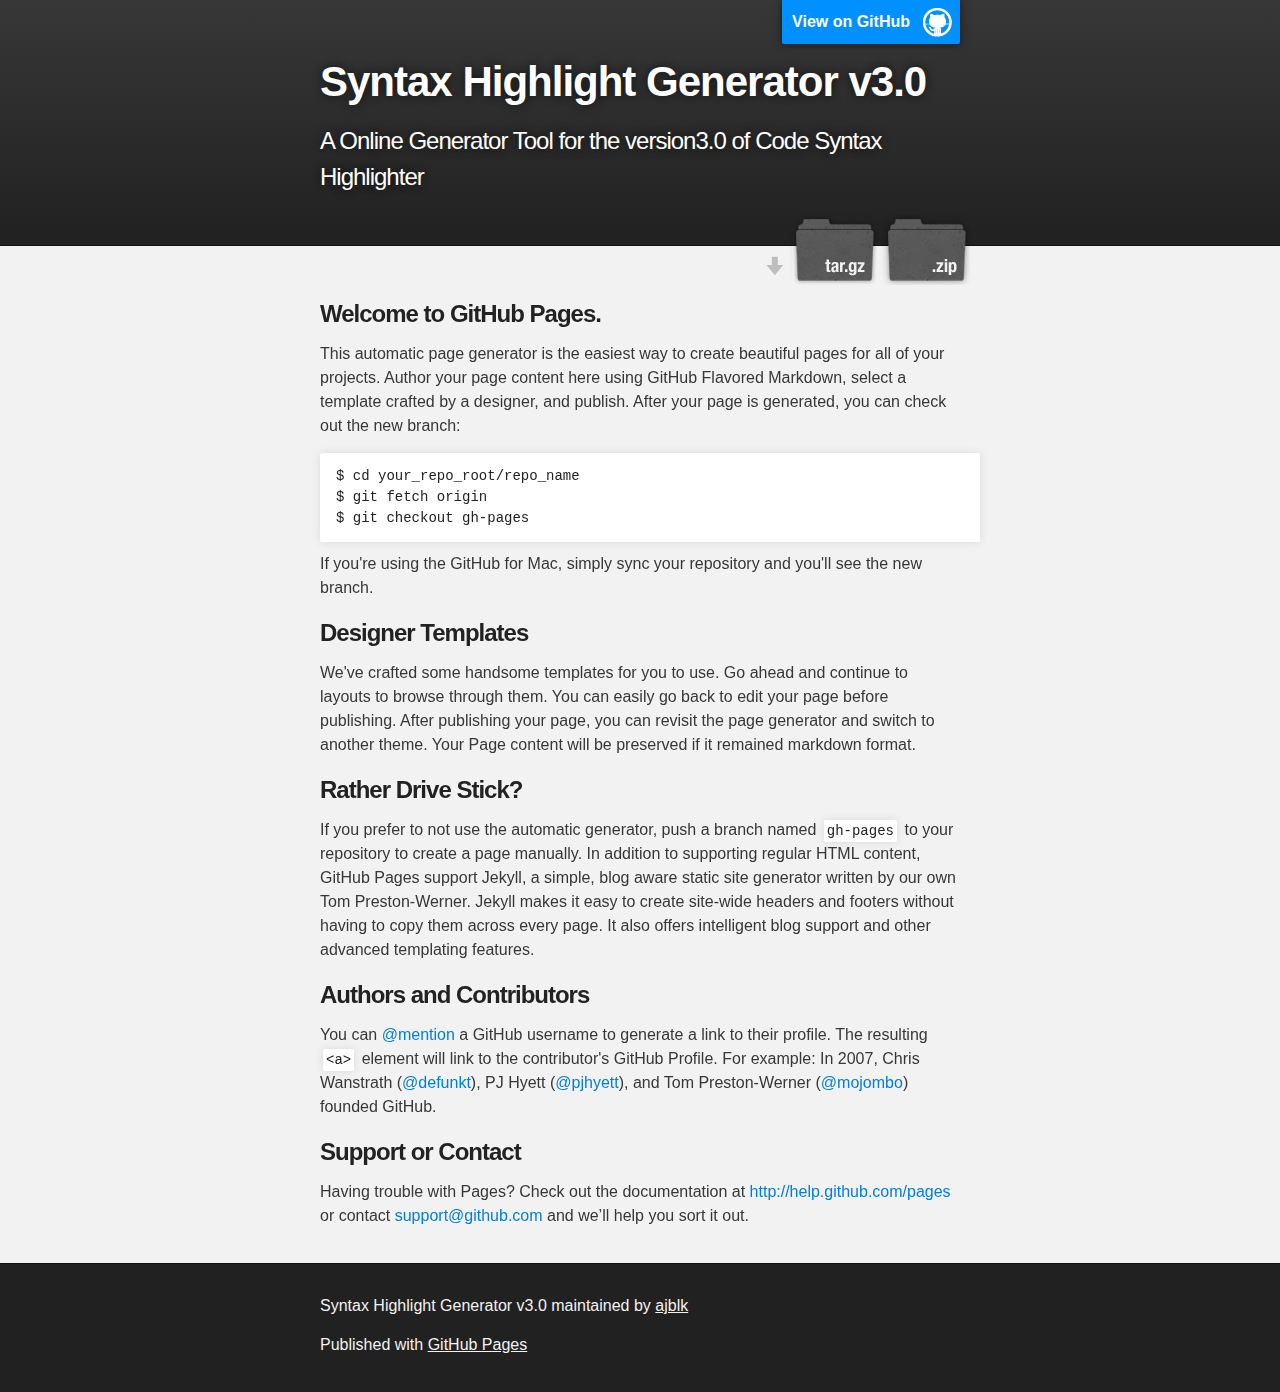
<file: index.html>
<!DOCTYPE html>
<html>

  <head>
    <meta charset='utf-8' />
    <meta http-equiv="X-UA-Compatible" content="chrome=1" />
    <meta name="description" content="Syntax Highlight Generator v3.0 : A Online Generator Tool for the version3.0 of Code Syntax Highlighter" />

    <link rel="stylesheet" type="text/css" media="screen" href="styles/stylesheet.css">

    <title>Syntax Highlight Generator v3.0</title>
  </head>

  <body>

    <!-- HEADER -->
    <div id="header_wrap" class="outer">
        <header class="inner">
          <a id="forkme_banner" href="https://github.com/ajblk/SyntaxHighlightGenerator-v3.0">View on GitHub</a>

          <h1 id="project_title">Syntax Highlight Generator v3.0</h1>
          <h2 id="project_tagline">A Online Generator Tool for the version3.0 of Code Syntax Highlighter</h2>

            <section id="downloads">
              <a class="zip_download_link" href="https://github.com/ajblk/SyntaxHighlightGenerator-v3.0/zipball/master">Download this project as a .zip file</a>
              <a class="tar_download_link" href="https://github.com/ajblk/SyntaxHighlightGenerator-v3.0/tarball/master">Download this project as a tar.gz file</a>
            </section>
        </header>
    </div>

    <!-- MAIN CONTENT -->
    <div id="main_content_wrap" class="outer">
      <section id="main_content" class="inner">
        <h3>
<a name="welcome-to-github-pages" class="anchor" href="#welcome-to-github-pages"><span class="octicon octicon-link"></span></a>Welcome to GitHub Pages.</h3>

<p>This automatic page generator is the easiest way to create beautiful pages for all of your projects. Author your page content here using GitHub Flavored Markdown, select a template crafted by a designer, and publish. After your page is generated, you can check out the new branch:</p>

<pre><code>$ cd your_repo_root/repo_name
$ git fetch origin
$ git checkout gh-pages
</code></pre>

<p>If you're using the GitHub for Mac, simply sync your repository and you'll see the new branch.</p>

<h3>
<a name="designer-templates" class="anchor" href="#designer-templates"><span class="octicon octicon-link"></span></a>Designer Templates</h3>

<p>We've crafted some handsome templates for you to use. Go ahead and continue to layouts to browse through them. You can easily go back to edit your page before publishing. After publishing your page, you can revisit the page generator and switch to another theme. Your Page content will be preserved if it remained markdown format.</p>

<h3>
<a name="rather-drive-stick" class="anchor" href="#rather-drive-stick"><span class="octicon octicon-link"></span></a>Rather Drive Stick?</h3>

<p>If you prefer to not use the automatic generator, push a branch named <code>gh-pages</code> to your repository to create a page manually. In addition to supporting regular HTML content, GitHub Pages support Jekyll, a simple, blog aware static site generator written by our own Tom Preston-Werner. Jekyll makes it easy to create site-wide headers and footers without having to copy them across every page. It also offers intelligent blog support and other advanced templating features.</p>

<h3>
<a name="authors-and-contributors" class="anchor" href="#authors-and-contributors"><span class="octicon octicon-link"></span></a>Authors and Contributors</h3>

<p>You can <a href="https://github.com/blog/821" class="user-mention">@mention</a> a GitHub username to generate a link to their profile. The resulting <code>&lt;a&gt;</code> element will link to the contributor's GitHub Profile. For example: In 2007, Chris Wanstrath (<a href="https://github.com/defunkt" class="user-mention">@defunkt</a>), PJ Hyett (<a href="https://github.com/pjhyett" class="user-mention">@pjhyett</a>), and Tom Preston-Werner (<a href="https://github.com/mojombo" class="user-mention">@mojombo</a>) founded GitHub.</p>

<h3>
<a name="support-or-contact" class="anchor" href="#support-or-contact"><span class="octicon octicon-link"></span></a>Support or Contact</h3>

<p>Having trouble with Pages? Check out the documentation at <a href="http://help.github.com/pages">http://help.github.com/pages</a> or contact <a href="mailto:support@github.com">support@github.com</a> and we’ll help you sort it out.</p>
      </section>
    </div>

    <!-- FOOTER  -->
    <div id="footer_wrap" class="outer">
      <footer class="inner">
        <p class="copyright">Syntax Highlight Generator v3.0 maintained by <a href="https://github.com/ajblk">ajblk</a></p>
        <p>Published with <a href="http://pages.github.com">GitHub Pages</a></p>
      </footer>
    </div>

    

  </body>
</html>
</file>
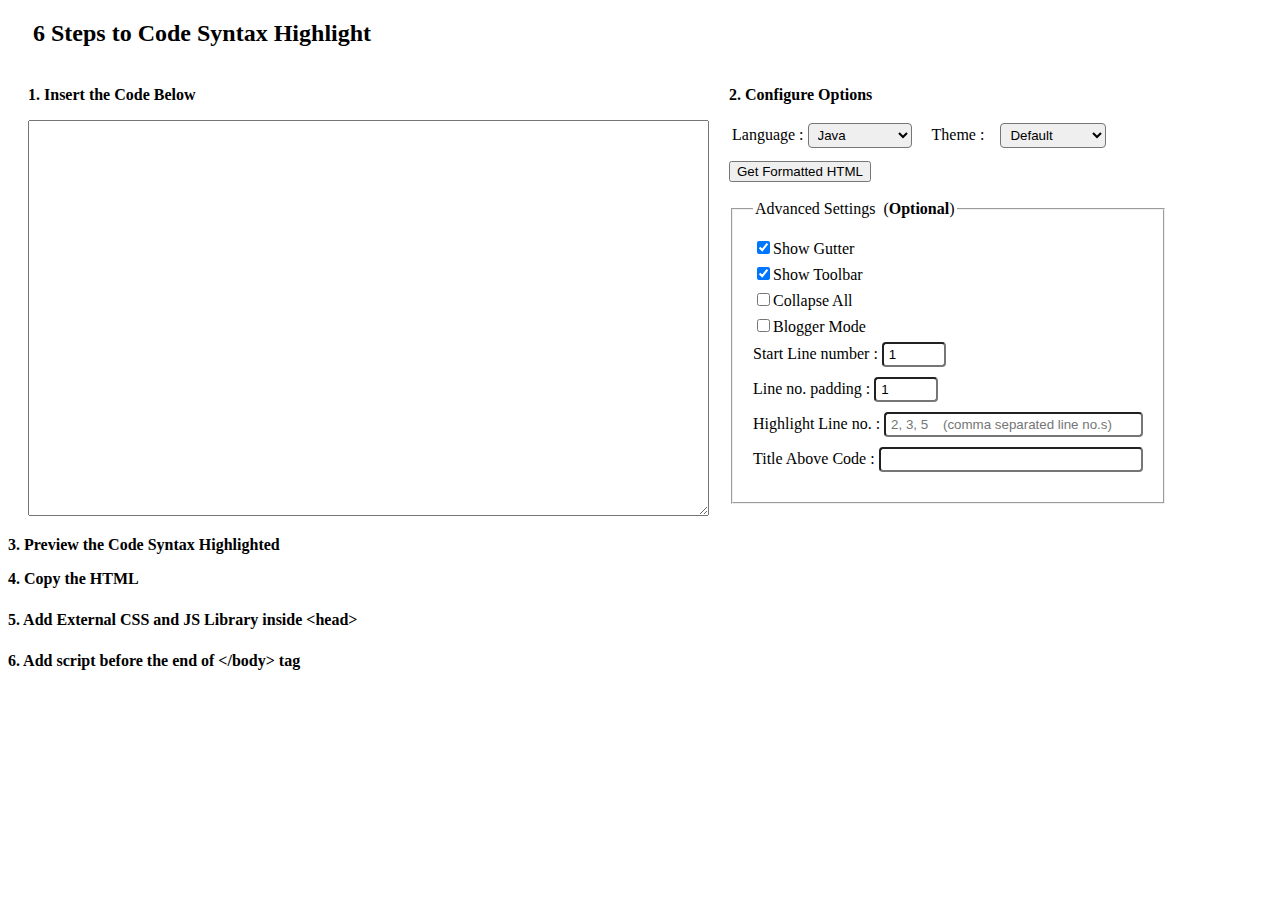
<file: OnlineGenerator.html>
﻿<!DOCTYPE html PUBLIC "-//W3C//DTD XHTML 1.0 Strict//EN" "http://www.w3.org/TR/xhtml1/DTD/xhtml1-strict.dtd">
<html xmlns="http://www.w3.org/1999/xhtml" xml:lang="en" lang="en">
<head>
	
	<title>Online Syntax Highlight Generator v3.0.8</title>
	<meta name="description" content="An online tool to generate the code syntax highlighting styles for your language. It supports 25 languages like Java, PHP, CSS...Its the quickest way to load the code in  your website. Now it has Themes for several IDE's">
	<meta http-equiv="content-type" content="text/html;charset=UTF-8">
	
	<script src='scripts/shGen-v3.0.js' type='text/javascript'></script>
	<script src='scripts/shBrushJava.js' type='text/javascript'></script>

	<script src='scripts/shBrushBatch.js' type='text/javascript'></script>
	<script src='scripts/shBrushCpp.js' type='text/javascript'></script>
	<script src='scripts/shBrushCSharp.js' type='text/javascript'></script>
	<script src='scripts/shBrushCss.js' type='text/javascript'></script>
	<script src='scripts/shBrushDelphi.js' type='text/javascript'></script>
	<script src='scripts/shBrushJScript.js' type='text/javascript'></script>
	<script src='scripts/shBrushPhp.js' type='text/javascript'></script>
	<script src='scripts/shBrushPython.js' type='text/javascript'></script>
	<script src='scripts/shBrushRuby.js' type='text/javascript'></script>
	<script src='scripts/shBrushSql.js' type='text/javascript'></script>
	<script src='scripts/shBrushVb.js' type='text/javascript'></script>
	<script src='scripts/shBrushXml.js' type='text/javascript'></script>
	
	<script src='scripts/shBrushAppleScript.js' type='text/javascript'></script>
	<script src='scripts/shBrushAS3.js' type='text/javascript'></script>
	<script src='scripts/shBrushBash.js' type='text/javascript'></script>
	<script src='scripts/shBrushColdFusion.js' type='text/javascript'></script>
	<script src='scripts/shBrushDiff.js' type='text/javascript'></script>
	<script src='scripts/shBrushErlang.js' type='text/javascript'></script>
	<script src='scripts/shBrushGroovy.js' type='text/javascript'></script>
	<script src='scripts/shBrushJavaFX.js' type='text/javascript'></script>
	<script src='scripts/shBrushPerl.js' type='text/javascript'></script>
	<script src='scripts/shBrushPlain.js' type='text/javascript'></script>
	<script src='scripts/shBrushPowerShell.js' type='text/javascript'></script>
	<script src='scripts/shBrushSass.js' type='text/javascript'></script>
	<script src='scripts/shBrushScala.js' type='text/javascript'></script>
	
	<link type="text/css" rel="stylesheet" 			title="CoreDefault" 	href="styles/shCoreDefault.css"/>
	<link type="text/css" rel="Inactive stylesheet"	title="CoreDjango" 		href="styles/shCoreDjango.css"/>
	<link type="text/css" rel="Inactive stylesheet"	title="ThemeDjango" 	href="styles/shThemeDjango.css"/>
	<link type="text/css" rel="Inactive stylesheet"	title="CoreEclipse"		href="styles/shCoreEclipse.css"/>
	<link type="text/css" rel="Inactive stylesheet"	title="CoreEmacs" 		href="styles/shCoreEmacs.css"/>
	<link type="text/css" rel="Inactive stylesheet"	title="CoreFadeToGrey" 	href="styles/shCoreFadeToGrey.css"/>
	<link type="text/css" rel="Inactive stylesheet"	title="CoreMDUltra" 	href="styles/shCoreMDUltra.css"/>
	<link type="text/css" rel="Inactive stylesheet"	title="CoreMidnight" 	href="styles/shCoreMidnight.css"/>
	<link type="text/css" rel="Inactive stylesheet"	title="CoreRDark" 		href="styles/shCoreRDark.css"/>
	<style>
		#mainHeading { padding-left: 25px;}
		.outputcss
		{

			font-family: Consolas,Menlo,Monaco,Lucida Console,Liberation Mono,DejaVu Sans Mono,Bitstream Vera Sans Mono,Courier New,monospace,serif;
			font-size: small;
			margin-bottom: 15px;
			margin-top: 15px;
			overflow: auto;
			padding: 10px 15px;
			border: 1px solid rgba(0, 0, 0, 0.15);
			border-radius: 2px;
			
			/* Shadow :			horizontal offset , vertical offset, blur radius, spread radius, Color  */
			
			-moz-box-shadow:    3px 3px 5px 6px #ccc;
			-webkit-box-shadow: 3px 3px 5px 6px #ccc;
			box-shadow:         3px 3px 5px 6px #ccc;
			
		}
		.highlightcodetextStyle
		{
			width: 680px; 
			height: 400px; 
			float:left;
		}
		.inputcode
		{
			float:left; 
			margin:3px 0px 0px 20px;		
		}
		
		
		.configureoptionsStyle
		{
			float:left; 
			margin:3px 0px 0px 20px;
		}
		.shlangtext
		{
			padding: 3px 5px 3px 5px;
			border-radius: 4px;
		}
		.tip
		{
			color: rgb(64, 194, 60);
			float: right;
			font-size: 13px;
			margin-right: 20px;
			text-decoration: none;
		}
		.hidediv { display:none;}
		
		.showdiv { display:block;}
		
		#CopySect p{ padding-top:7px;}
		
		select, input
		{
			margin-bottom:10px;
		}
		
	</style>
	<script>		
		getFormattedhtml = function()
		{
			var shcboxes = document.getElementsByName('sh-options[]');			
			var args = {	
								codeInputTextarea 	: "highlightcode",
								previewDivId		: "PreviewSect",
								htmlOutputDivId		: "outputhtml",
								highlighterMainDivId: "highlighterMainDiv"
						};
			
			// Check Options
			for (var i=0; i < shcboxes.length; i++) 
			{
				args[shcboxes[i].value] = shcboxes[i].checked;	
			}

			// Set Language class
			var shHighlightcodeDiv = document.getElementById('highlightcode'),
				settingsValue="";
		//		settingAttr = document.createAttribute("settings"),
		//		settingAttr.value = "brush:"+ document.getElementsByName('sh-lang')[0].value + ";";	// "brush: js;"
				settingsValue += "brush:"+ document.getElementsByName('sh-lang')[0].value + ";";	// "brush: js;"
				settingsValue += "first-line:"+ document.getElementsByName('sh-firstline')[0].value + ";";	
				settingsValue += "pad-line-numbers:"+ document.getElementsByName('sh-padline')[0].value + ";";					
		//		settingsValue += "title:"+ document.getElementsByName('sh-title')[0].value + ";";
		//	shHighlightcodeDiv.setAttributeNode(settingAttr);		
			shHighlightcodeDiv.setAttribute("settings", settingsValue);	
			shHighlightcodeDiv.setAttribute("title", document.getElementsByName('sh-title')[0].value);	
			
			//Set Highlight line
			var highlightline = document.getElementsByName('sh-highlightline')[0],
				hArr = validateHighlightline(highlightline.value);
			
			if(typeof hArr[0]!="undefined")
				args['highlight']= hArr;
			
			
			//Call Main Function
			SyntaxHighlighter.all(args);
			
			switchtheme(document.getElementsByName('sh-theme')[0].value);
			
			setCopyThemeLib(document.getElementsByName('sh-theme')[0].value);
			
			showHiddenDiv();
			
			return true;
		}
		
		validateHighlightline = function(text)
		{
			var result=[],
				regex = /\s*?(\d+?)\s*?\,|\,??\s*?(\d+?)\s*?$/g,
				match;
			 
			while ((match = regex.exec(text)) != null) 
			{
				if (match.index === regex.lastIndex) 
				{
					regex.lastIndex++;
				}						
				
				if(typeof match[0]!="undefined")
				{
					if(typeof match[1]!="undefined")
					{
						result.push(match[1]);							
					}
					else if(typeof match[2]!="undefined")
					{
						result.push(match[2]);							
					}	
				}						
			}		
			return result;
		}
		
		
		disableChkbox = function(showCtrlsChkbox,indx)
		{
			var shcboxes = document.getElementsByName('sh-options[]');	

			if(!showCtrlsChkbox.checked)
			{
				shcboxes[indx].disabled = 'disabled';
				shcboxes[indx].checked  = '';
			}
			else
				shcboxes[indx].disabled = '';
		}
		
		
		setCopyThemeLib = function(theme) {
			var extCSSAnchor = document.getElementById('extCSSLink'),
				extUrl="http://ajblk.github.io/SyntaxHighlightGenerator-v3.0/styles/";
				
			extCSSAnchor.href		= extUrl + "sh" + theme + ".css" ;
			extCSSAnchor.innerHTML	= extUrl + "sh" + theme + ".css";
		}
		
		genHasClass = function(target, className)
		{
			return target.className.indexOf(className) != -1;
		}	
		
		genAddClass = function(target, className)
		{
			if (!genHasClass(target, className))
				target.className += ' ' + className;
		}	
		
		genRemoveClass = function(target, className)
		{
			target.className = target.className.replace(className, '');
		}
		
		showHiddenDiv = function() {
			var tip1 = document.getElementById('tip1'),
				outputhtml = document.getElementById('outputhtml'),
				extLib = document.getElementById('extLib'),
				initScriptSnippet = document.getElementById('initScriptSnippet');
				
				genAddClass(tip1,'showdiv');
				genAddClass(outputhtml,'showdiv');
				genAddClass(extLib,'showdiv');
				genAddClass(initScriptSnippet,'showdiv');
				
				genRemoveClass(tip1,'hidediv');
				genRemoveClass(outputhtml,'hidediv');
				genRemoveClass(extLib,'hidediv');
				genRemoveClass(initScriptSnippet,'hidediv');				
		}		
		
		//////////////////////////////////////////////////////////////////////////////////////////////////////////
		/////////////               Single Click select all the Text in <div>                         ///////////
		/////////////  Credit to Denis Sadowski        stackexchange.com/users/46228/denis-sadowski  ///////////
		///////////////////////////////////////////////////////////////////////////////////////////////////////
		selectText = function(containerid) {
			if (document.selection) {
				var range = document.body.createTextRange();
				range.moveToElementText(containerid);
				range.select();
			} else if (window.getSelection) {
				var range = document.createRange();
				range.selectNode(containerid);
				window.getSelection().addRange(range);
			}
		}	
		
		//////////////////////////////////////////////////////////////////////////////////////////////////////////
		/////////////                       To Dynamically Switch Theme                               ///////////
		/////////////  Credit to        www.thesitewizard.com                                        ///////////
		///////////////////////////////////////////////////////////////////////////////////////////////////////			
		switchtheme = function(newTheme) {
		  var i, linknode ;
		  for (i = 0, linknode = document.getElementsByTagName("link") ;  i < linknode.length ; i++ ) 
		  {	
			if ((linknode[i].rel.indexOf( "stylesheet" ) != -1) && linknode[i].title) 
			{
				linknode[i].rel = "Inactive stylesheet";
				linknode[i].disabled = true ;
				
			  
				if (linknode[i].title == newTheme) 
				{
					linknode[i].rel = "stylesheet";
					linknode[i].disabled = false ;
				}
			}
		  }
		}
</script>	
</head>
<body>
	<div id="mainHeading">
		<h2>6  Steps to Code Syntax Highlight</h2>
	</div>
	<div id="InputBlock">		
		<div>	
			<div class="inputcode">
				<p><b>1. Insert the Code Below</b></p>
				<textarea name="highlightcode" id="highlightcode" style="width: 675px; height: 390px; float:left;"></textarea>
			</div>
			<div class="configureoptionsStyle">
				<p><b>2. Configure Options</b></p>
				
				<table>
				<tr>
					<td>
					Language : <!-- <input type="text" name="sh-lang" value="java" class="shlangtext" /> -->
					
					<select name="sh-lang" class="shlangtext">
						<option value="java"> Java </option>
						<option value="actionscript3"> ActionScript </option>
						<option value="applescript"> AppleScript </option>	
						<option value="bash"> Bash </option>
						<option value="batch"> Batch </option>
						<option value="cpp"> C </option>	
						<option value="cpp"> C++ </option>						
						<option value="csharp"> C# </option>
						<option value="coldfusion"> ColdFusion </option>
						<option value="css"> CSS </option>
						<option value="delphi"> Delphi </option>	
						<option value="diff"> Diff </option>
						<option value="erlang"> Erlang </option>
						<option value="groovy"> Groovy </option>
						<option value="javafx"> JavaFX </option>
						<option value="jscript"> JavaScript </option>				
						<option value="html"> HTML </option>	
						<option value="perl"> Perl </option>
						<option value="php"> PHP </option>	
						<option value="powershell"> PowerShell </option>	
						<option value="python"> Python </option>			
						<option value="ruby"> Ruby </option>
						<option value="sass"> Saas </option>						
						<option value="scala"> Scala </option>		
						<option value="Sql"> SQL </option>
						<option value="plain"> Text </option>
						<option value="vb"> Vb </option>
						<option value="xml"> XML </option>	
					</select>	
					</td>
					<td>&nbsp;</td>
					<td>&nbsp;</td>
					<td>				
					Theme :&nbsp; &nbsp;	
					<select name="sh-theme" class="shlangtext">
						<option value="CoreDefault"> Default </option>
						<option value="CoreDjango"> Django </option>
						<option value="CoreEclipse"> Eclipse </option>					
						<option value="CoreEmacs"> Emacs </option>
						<option value="CoreFadeToGrey"> FadeToGrey </option>
						<option value="CoreMDUltra"> MDUltra </option>					
						<option value="CoreRDark"> RDark </option>
					</select>	
					</td>
				</tr>
				</table>
				<button onclick="getFormattedhtml();">Get Formatted HTML</button>
				<br><br>
				<fieldset style="padding: 20px;">
					<legend>Advanced Settings &nbsp;(<b>Optional</b>)</legend>
					
					<input type="checkbox" name="sh-options[]" value="gutter" checked>Show Gutter<br>
					<input type="checkbox" name="sh-options[]" value="toolbar" checked onclick="disableChkbox(this,2);">Show Toolbar<br>
					<input type="checkbox" name="sh-options[]" value="collapse">Collapse All<br>
					<input type="checkbox" name="sh-options[]" value="bloggerMode">Blogger Mode<br>	
					<label for="sh-firstline">Start Line number : </label><input type="text" name="sh-firstline" value="1" class="shlangtext" style="width:50px;"/><br>
					<label for="sh-padline">Line no. padding : </label><input type="text" name="sh-padline" value="1" class="shlangtext" style="width:50px;"/><br>
					<label for="sh-highlightline">Highlight Line no. : </label><input type="text" name="sh-highlightline" class="shlangtext" style="width:245px;" placeholder="2, 3, 5 &nbsp;&nbsp;&nbsp;(comma separated line no.s)" title="2, 3, 5 &nbsp;&nbsp;&nbsp;(use comma separated line no.s to highlight the lines)"/><br>
					<label for="sh-title">Title Above Code : </label><input type="text" name="sh-title" class="shlangtext" style="width:250px;"/><br>					
				</fieldset>					



				<p>
					
				</p>				
			</div>			
			<div style="clear:both;"></div>
		</div>
	</div>
	<div id="OutputBlock">
		<div id="PreviewBlock">
			<p><b>3. Preview the Code Syntax Highlighted</b></p>
			<div id="PreviewSect"></div>
		</div>
		<div id="CopySect">
			<div>				
					<b>4. Copy the HTML</b>
					<span id="tip1" class="tip hidediv" onclick="selectText(document.getElementById('outputhtml'));">Click on the HTML to Select All</span>
			</div>
			<div id="outputhtml" class="hidediv outputcss" onclick="selectText(this);" ></div>	
			<div>				
					<p><b>5. Add External CSS and JS Library inside &lt;head&gt;</b></p>
<div id="extLib" class="hidediv outputcss syntaxhighlighter nogutter html"  onclick="selectText(this);"><table cellpadding="0" cellspacing="0" border="0"><tbody><tr><td class="code"><div class="container"><div class="line number1 index0 alt2"><code class="html plain">&lt;</code><code class="html keyword">script</code> <code class="html color1">type</code><code class="html plain">=</code><code class="html string">"text/javascript"</code> <code class="html color1">src</code><code class="html plain">=</code><code class="html string">"<a href="http://ajblk.github.io/SyntaxHighlightGenerator-v3.0/scripts/sh-v3.0-min.js">http://ajblk.github.io/SyntaxHighlightGenerator-v3.0/scripts/sh-v3.0-min.js</a>"</code><code class="html plain">&gt;&lt;/</code><code class="html keyword">script</code><code class="html plain">&gt;</code></div><div class="line number2 index1 alt1"><code class="html plain">&lt;</code><code class="html keyword">link</code> <code class="html color1">type</code><code class="html plain">=</code><code class="html string">"text/css"</code> <code class="html color1">rel</code><code class="html plain">=</code><code class="html string">"stylesheet"</code> <code class="html color1">href</code><code class="html plain">=</code><code class="html string">"<a id="extCSSLink" href="http://ajblk.github.io/SyntaxHighlightGenerator-v3.0/styles/shCoreDefault.css">http://ajblk.github.io/SyntaxHighlightGenerator-v3.0/styles/shCoreDefault.css</a>"</code><code class="html plain">/&gt;</code></div></div></td></tr></tbody></table></div>
			</div>
			<div>				
					<p><b>6. Add script before the end of &lt;/body&gt; tag</b></p>
<div id="initScriptSnippet" class="hidediv outputcss syntaxhighlighter nogutter html"  onclick="selectText(this);"><table cellpadding="0" cellspacing="0" border="0"><tbody><tr><td class="code"><div class="container"><div class="line number1 index0 alt2"><code class="html plain">&lt;</code><code class="html keyword">script</code> <code class="html color1">type</code><code class="html plain">=</code><code class="html string">"text/javascript"</code><code class="html plain">&gt;SyntaxHighlighter.initialize();&lt;/</code><code class="html keyword">script</code><code class="html plain">&gt;</code></div></div></td></tr></tbody></table></div>	
			</div>				
		</div>

		<div> &nbsp;<br/><br/></div>		
	</div>
</body>
</html>
</file>
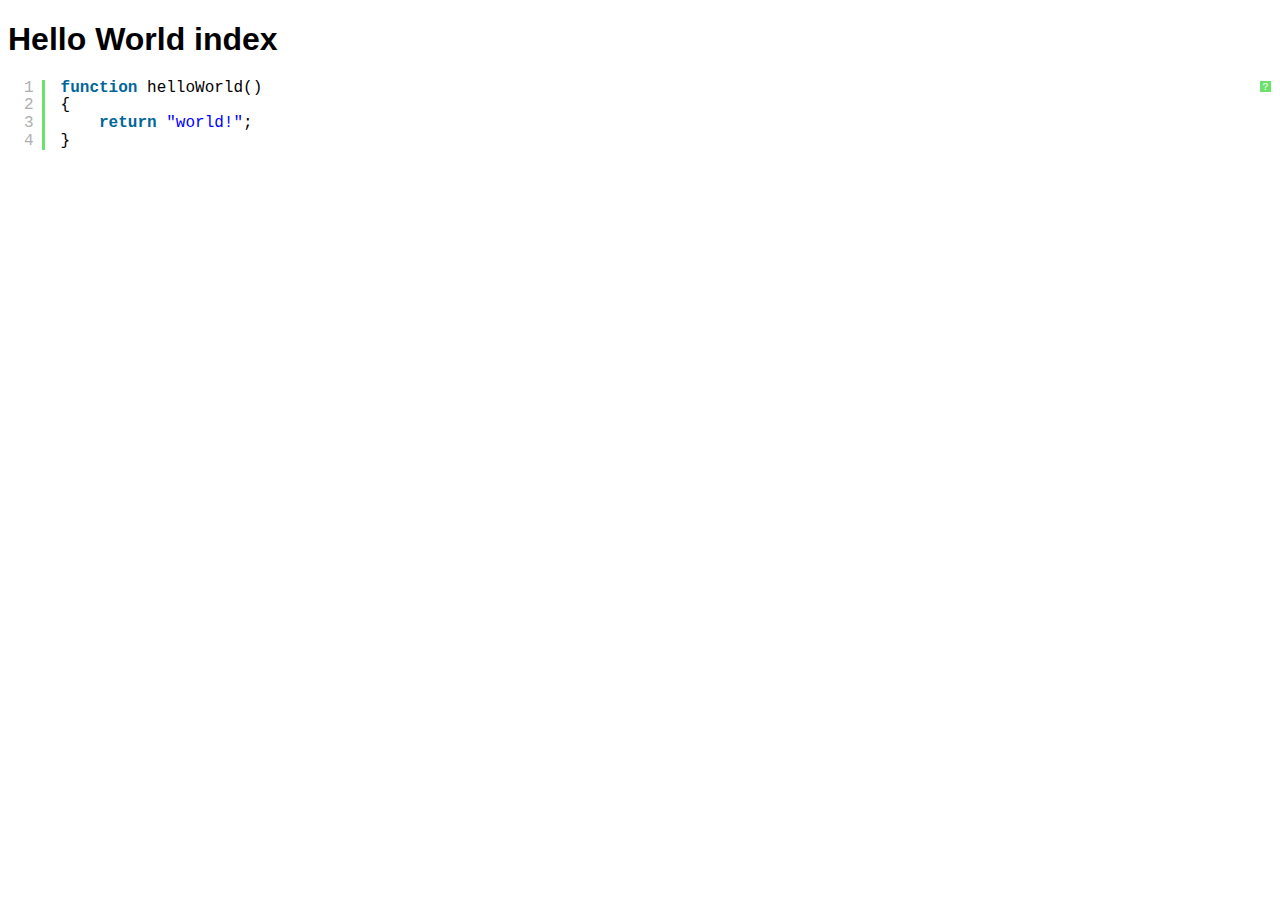
<file: testindex.html>
<!DOCTYPE html PUBLIC "-//W3C//DTD XHTML 1.0 Strict//EN" "http://www.w3.org/TR/xhtml1/DTD/xhtml1-strict.dtd">
<html xmlns="http://www.w3.org/1999/xhtml" xml:lang="en" lang="en">
<head>
	<meta http-equiv="Content-Type" content="text/html; charset=UTF-8" />
	<title>Hello World Home</title>
	<script type="text/javascript" src="scripts/shCore.js"></script>
	<!-- <script type="text/javascript" src="scripts/shLegacy.js"></script> -->
	<script type="text/javascript" src="scripts/shBrushJScript.js"></script>
	<link type="text/css" rel="stylesheet" href="styles/shCoreDefault.css"/>
	<script type="text/javascript">SyntaxHighlighter.all();</script>
</head>

<body style="background: white; font-family: Helvetica">

<h1>Hello World index</h1>
<pre class="brush: js;">
function helloWorld()
{	
	return "world!";
}
</pre>
</body>
</html>
</file>
<file: styles/stylesheet.css>
/*******************************************************************************
Slate Theme for GitHub Pages
by Jason Costello, @jsncostello
*******************************************************************************/

@import url(pygment_trac.css);

/*******************************************************************************
MeyerWeb Reset
*******************************************************************************/

html, body, div, span, applet, object, iframe,
h1, h2, h3, h4, h5, h6, p, blockquote, pre,
a, abbr, acronym, address, big, cite, code,
del, dfn, em, img, ins, kbd, q, s, samp,
small, strike, strong, sub, sup, tt, var,
b, u, i, center,
dl, dt, dd, ol, ul, li,
fieldset, form, label, legend,
table, caption, tbody, tfoot, thead, tr, th, td,
article, aside, canvas, details, embed,
figure, figcaption, footer, header, hgroup,
menu, nav, output, ruby, section, summary,
time, mark, audio, video {
  margin: 0;
  padding: 0;
  border: 0;
  font: inherit;
  vertical-align: baseline;
}

/* HTML5 display-role reset for older browsers */
article, aside, details, figcaption, figure,
footer, header, hgroup, menu, nav, section {
  display: block;
}

ol, ul {
  list-style: none;
}

table {
  border-collapse: collapse;
  border-spacing: 0;
}

/*******************************************************************************
Theme Styles
*******************************************************************************/

body {
  box-sizing: border-box;
  color:#373737;
  background: #212121;
  font-size: 16px;
  font-family: 'Myriad Pro', Calibri, Helvetica, Arial, sans-serif;
  line-height: 1.5;
  -webkit-font-smoothing: antialiased;
}

h1, h2, h3, h4, h5, h6 {
  margin: 10px 0;
  font-weight: 700;
  color:#222222;
  font-family: 'Lucida Grande', 'Calibri', Helvetica, Arial, sans-serif;
  letter-spacing: -1px;
}

h1 {
  font-size: 36px;
  font-weight: 700;
}

h2 {
  padding-bottom: 10px;
  font-size: 32px;
  background: url('../images/bg_hr.png') repeat-x bottom;
}

h3 {
  font-size: 24px;
}

h4 {
  font-size: 21px;
}

h5 {
  font-size: 18px;
}

h6 {
  font-size: 16px;
}

p {
  margin: 10px 0 15px 0;
}

footer p {
  color: #f2f2f2;
}

a {
  text-decoration: none;
  color: #007edf;
  text-shadow: none;

  transition: color 0.5s ease;
  transition: text-shadow 0.5s ease;
  -webkit-transition: color 0.5s ease;
  -webkit-transition: text-shadow 0.5s ease;
  -moz-transition: color 0.5s ease;
  -moz-transition: text-shadow 0.5s ease;
  -o-transition: color 0.5s ease;
  -o-transition: text-shadow 0.5s ease;
  -ms-transition: color 0.5s ease;
  -ms-transition: text-shadow 0.5s ease;
}

a:hover, a:focus {text-decoration: underline;}

footer a {
  color: #F2F2F2;
  text-decoration: underline;
}

em {
  font-style: italic;
}

strong {
  font-weight: bold;
}

img {
  position: relative;
  margin: 0 auto;
  max-width: 739px;
  padding: 5px;
  margin: 10px 0 10px 0;
  border: 1px solid #ebebeb;

  box-shadow: 0 0 5px #ebebeb;
  -webkit-box-shadow: 0 0 5px #ebebeb;
  -moz-box-shadow: 0 0 5px #ebebeb;
  -o-box-shadow: 0 0 5px #ebebeb;
  -ms-box-shadow: 0 0 5px #ebebeb;
}

p img {
  display: inline;
  margin: 0;
  padding: 0;
  vertical-align: middle;
  text-align: center;
  border: none;
}

pre, code {
  width: 100%;
  color: #222;
  background-color: #fff;

  font-family: Monaco, "Bitstream Vera Sans Mono", "Lucida Console", Terminal, monospace;
  font-size: 14px;

  border-radius: 2px;
  -moz-border-radius: 2px;
  -webkit-border-radius: 2px;
}

pre {
  width: 100%;
  padding: 10px;
  box-shadow: 0 0 10px rgba(0,0,0,.1);
  overflow: auto;
}

code {
  padding: 3px;
  margin: 0 3px;
  box-shadow: 0 0 10px rgba(0,0,0,.1);
}

pre code {
  display: block;
  box-shadow: none;
}

blockquote {
  color: #666;
  margin-bottom: 20px;
  padding: 0 0 0 20px;
  border-left: 3px solid #bbb;
}


ul, ol, dl {
  margin-bottom: 15px
}

ul {
  list-style: inside;
  padding-left: 20px;
}

ol {
  list-style: decimal inside;
  padding-left: 20px;
}

dl dt {
  font-weight: bold;
}

dl dd {
  padding-left: 20px;
  font-style: italic;
}

dl p {
  padding-left: 20px;
  font-style: italic;
}

hr {
  height: 1px;
  margin-bottom: 5px;
  border: none;
  background: url('../images/bg_hr.png') repeat-x center;
}

table {
  border: 1px solid #373737;
  margin-bottom: 20px;
  text-align: left;
 }

th {
  font-family: 'Lucida Grande', 'Helvetica Neue', Helvetica, Arial, sans-serif;
  padding: 10px;
  background: #373737;
  color: #fff;
 }

td {
  padding: 10px;
  border: 1px solid #373737;
 }

form {
  background: #f2f2f2;
  padding: 20px;
}

/*******************************************************************************
Full-Width Styles
*******************************************************************************/

.outer {
  width: 100%;
}

.inner {
  position: relative;
  max-width: 640px;
  padding: 20px 10px;
  margin: 0 auto;
}

#forkme_banner {
  display: block;
  position: absolute;
  top:0;
  right: 10px;
  z-index: 10;
  padding: 10px 50px 10px 10px;
  color: #fff;
  background: url('../images/blacktocat.png') #0090ff no-repeat 95% 50%;
  font-weight: 700;
  box-shadow: 0 0 10px rgba(0,0,0,.5);
  border-bottom-left-radius: 2px;
  border-bottom-right-radius: 2px;
}

#header_wrap {
  background: #212121;
  background: -moz-linear-gradient(top, #373737, #212121);
  background: -webkit-linear-gradient(top, #373737, #212121);
  background: -ms-linear-gradient(top, #373737, #212121);
  background: -o-linear-gradient(top, #373737, #212121);
  background: linear-gradient(top, #373737, #212121);
}

#header_wrap .inner {
  padding: 50px 10px 30px 10px;
}

#project_title {
  margin: 0;
  color: #fff;
  font-size: 42px;
  font-weight: 700;
  text-shadow: #111 0px 0px 10px;
}

#project_tagline {
  color: #fff;
  font-size: 24px;
  font-weight: 300;
  background: none;
  text-shadow: #111 0px 0px 10px;
}

#downloads {
  position: absolute;
  width: 210px;
  z-index: 10;
  bottom: -40px;
  right: 0;
  height: 70px;
  background: url('../images/icon_download.png') no-repeat 0% 90%;
}

.zip_download_link {
  display: block;
  float: right;
  width: 90px;
  height:70px;
  text-indent: -5000px;
  overflow: hidden;
  background: url(../images/sprite_download.png) no-repeat bottom left;
}

.tar_download_link {
  display: block;
  float: right;
  width: 90px;
  height:70px;
  text-indent: -5000px;
  overflow: hidden;
  background: url(../images/sprite_download.png) no-repeat bottom right;
  margin-left: 10px;
}

.zip_download_link:hover {
  background: url(../images/sprite_download.png) no-repeat top left;
}

.tar_download_link:hover {
  background: url(../images/sprite_download.png) no-repeat top right;
}

#main_content_wrap {
  background: #f2f2f2;
  border-top: 1px solid #111;
  border-bottom: 1px solid #111;
}

#main_content {
  padding-top: 40px;
}

#footer_wrap {
  background: #212121;
}



/*******************************************************************************
Small Device Styles
*******************************************************************************/

@media screen and (max-width: 480px) {
  body {
    font-size:14px;
  }

  #downloads {
    display: none;
  }

  .inner {
    min-width: 320px;
    max-width: 480px;
  }

  #project_title {
  font-size: 32px;
  }

  h1 {
    font-size: 28px;
  }

  h2 {
    font-size: 24px;
  }

  h3 {
    font-size: 21px;
  }

  h4 {
    font-size: 18px;
  }

  h5 {
    font-size: 14px;
  }

  h6 {
    font-size: 12px;
  }

  code, pre {
    min-width: 320px;
    max-width: 480px;
    font-size: 11px;
  }

}
</file>
<file: styles/shCoreDefault.css>
/**
 * SyntaxHighlighter
 * http://alexgorbatchev.com/SyntaxHighlighter
 *
 * SyntaxHighlighter is donationware. If you are using it, please donate.
 * http://alexgorbatchev.com/SyntaxHighlighter/donate.html
 *
 * @version
 * 3.0.83 (July 02 2010)
 * 
 * @copyright
 * Copyright (C) 2004-2010 Alex Gorbatchev.
 *
 * @license
 * Dual licensed under the MIT and GPL licenses.
 */
.displaysourcecode{display:none}.syntaxhighlighter a,.syntaxhighlighter div,.syntaxhighlighter code,.syntaxhighlighter table,.syntaxhighlighter table td,.syntaxhighlighter table tr,.syntaxhighlighter table tbody,.syntaxhighlighter table thead,.syntaxhighlighter table caption,.syntaxhighlighter textarea{-moz-border-radius:0!important;-webkit-border-radius:0 0 0 0!important;background:none!important;border:0!important;bottom:auto!important;float:none!important;height:auto!important;left:auto!important;line-height:1.1em!important;margin:0!important;outline:0!important;overflow:visible!important;padding:0!important;position:static!important;right:auto!important;text-align:left!important;top:auto!important;vertical-align:baseline!important;width:auto!important;box-sizing:content-box!important;font-family:"Consolas","Bitstream Vera Sans Mono","Courier New",Courier,monospace!important;font-weight:400!important;font-style:normal!important;font-size:1em!important;min-height:inherit!important;min-height:auto!important}.syntaxhighlighter{width:100%!important;margin:1em 0!important;position:relative!important;overflow:auto!important;font-size:1em!important}.syntaxhighlighter.source{overflow:hidden!important}.syntaxhighlighter .bold{font-weight:700!important}.syntaxhighlighter .italic{font-style:italic!important}.syntaxhighlighter .line{white-space:pre!important}.syntaxhighlighter table{width:100%!important}.syntaxhighlighter table caption{text-align:left!important;padding:.5em 0 .5em 1em !important}.syntaxhighlighter table td.code{width:100%!important}.syntaxhighlighter table td.code .container{position:relative!important}.syntaxhighlighter table td.code .container textarea{box-sizing:border-box!important;position:absolute!important;left:0!important;top:0!important;width:100%!important;height:100%!important;border:none!important;background:#fff!important;padding-left:1em!important;overflow:hidden!important;white-space:pre!important}.syntaxhighlighter table td.gutter .line{text-align:right!important;padding:0 .5em 0 1em !important}.syntaxhighlighter table td.code .line{padding:0 1em!important}.syntaxhighlighter.nogutter td.code .container textarea,.syntaxhighlighter.nogutter td.code .line{padding-left:0!important}.syntaxhighlighter.show{display:block!important}.syntaxhighlighter.collapsed table{display:none!important}.syntaxhighlighter.collapsed .toolbar{padding:.1em .8em 0!important;font-size:1em!important;position:static!important;width:auto!important;height:auto!important}.syntaxhighlighter.collapsed .toolbar span{display:inline!important;margin-right:1em!important}.syntaxhighlighter.collapsed .toolbar span a{padding:0!important;display:none!important}.syntaxhighlighter.collapsed .toolbar span a.expandSource{display:inline!important}.syntaxhighlighter .toolbar{position:absolute!important;right:1px!important;top:1px!important;width:11px!important;height:11px!important;font-size:10px!important;z-index:10!important}.syntaxhighlighter .toolbar span.title{display:inline!important}.syntaxhighlighter .toolbar a{display:block!important;text-align:center!important;text-decoration:none!important;padding-top:1px!important}.syntaxhighlighter .toolbar a.expandSource{display:none!important}.syntaxhighlighter.ie{font-size:.9em!important;padding:1px 0!important}.syntaxhighlighter.ie .toolbar{line-height:8px!important}.syntaxhighlighter.ie .toolbar a{padding-top:0!important}.syntaxhighlighter.printing .line.alt1 .content,.syntaxhighlighter.printing .line.alt2 .content,.syntaxhighlighter.printing .line.highlighted .number,.syntaxhighlighter.printing .line.highlighted.alt1 .content,.syntaxhighlighter.printing .line.highlighted.alt2 .content{background:none!important}.syntaxhighlighter.printing .line .number{color:#bbb!important}.syntaxhighlighter.printing .line .content{color:#000!important}.syntaxhighlighter.printing .toolbar{display:none!important}.syntaxhighlighter.printing a{text-decoration:none!important}.syntaxhighlighter.printing .plain,.syntaxhighlighter.printing .plain a{color:#000!important}.syntaxhighlighter.printing .comments,.syntaxhighlighter.printing .comments a{color:#008200!important}.syntaxhighlighter.printing .string,.syntaxhighlighter.printing .string a{color:blue!important}.syntaxhighlighter.printing .keyword{color:#069!important;font-weight:700!important}.syntaxhighlighter.printing .preprocessor{color:gray!important}.syntaxhighlighter.printing .variable{color:#a70!important}.syntaxhighlighter.printing .value{color:#090!important}.syntaxhighlighter.printing .functions{color:#ff1493!important}.syntaxhighlighter.printing .constants{color:#06c!important}.syntaxhighlighter.printing .script{font-weight:700!important}.syntaxhighlighter.printing .color1,.syntaxhighlighter.printing .color1 a{color:gray!important}.syntaxhighlighter.printing .color2,.syntaxhighlighter.printing .color2 a{color:#ff1493!important}.syntaxhighlighter.printing .color3,.syntaxhighlighter.printing .color3 a{color:red!important}.syntaxhighlighter.printing .break,.syntaxhighlighter.printing .break a{color:#000!important}.syntaxhighlighter{background-color:#fff!important}.syntaxhighlighter .line.alt1{background-color:#fff!important}.syntaxhighlighter .line.alt2{background-color:#fff!important}.syntaxhighlighter .line.highlighted.alt1,.syntaxhighlighter .line.highlighted.alt2{background-color:#e0e0e0!important}.syntaxhighlighter .line.highlighted.number{color:#000!important}.syntaxhighlighter table caption{color:#000!important}.syntaxhighlighter .gutter{color:#afafaf!important}.syntaxhighlighter .gutter .line{border-right:3px solid #6ce26c!important}.syntaxhighlighter .gutter .line.highlighted{background-color:#6ce26c!important;color:#fff!important}.syntaxhighlighter.printing .line .content{border:none!important}.syntaxhighlighter.collapsed{overflow:visible!important}.syntaxhighlighter.collapsed .toolbar{color:blue!important;background:#fff!important;border:1px solid #6ce26c!important}.syntaxhighlighter.collapsed .toolbar a{color:blue!important}.syntaxhighlighter.collapsed .toolbar a:hover{color:red!important}.syntaxhighlighter .toolbar{color:#fff!important;background:#6ce26c!important;border:none!important}.syntaxhighlighter .toolbar a{color:#fff!important}.syntaxhighlighter .toolbar a:hover{color:#000!important}.syntaxhighlighter .plain,.syntaxhighlighter .plain a{color:#000!important}.syntaxhighlighter .comments,.syntaxhighlighter .comments a{color:#008200!important}.syntaxhighlighter .string,.syntaxhighlighter .string a{color:blue!important}.syntaxhighlighter .keyword{color:#069!important}.syntaxhighlighter .preprocessor{color:gray!important}.syntaxhighlighter .variable{color:#a70!important}.syntaxhighlighter .value{color:#090!important}.syntaxhighlighter .functions{color:#ff1493!important}.syntaxhighlighter .constants{color:#06c!important}.syntaxhighlighter .script{font-weight:700!important;color:#069!important;background-color:none!important}.syntaxhighlighter .color1,.syntaxhighlighter .color1 a{color:gray!important}.syntaxhighlighter .color2,.syntaxhighlighter .color2 a{color:#ff1493!important}.syntaxhighlighter .color3,.syntaxhighlighter .color3 a{color:red!important}.syntaxhighlighter .keyword{font-weight:700!important}
</file>
<file: styles/shCoreDjango.css>
/**
 * SyntaxHighlighter
 * http://alexgorbatchev.com/SyntaxHighlighter
 *
 * SyntaxHighlighter is donationware. If you are using it, please donate.
 * http://alexgorbatchev.com/SyntaxHighlighter/donate.html
 *
 * @version
 * 3.0.83 (July 02 2010)
 * 
 * @copyright
 * Copyright (C) 2004-2010 Alex Gorbatchev.
 *
 * @license
 * Dual licensed under the MIT and GPL licenses.
 */
.displaysourcecode{display:none}.syntaxhighlighter a,.syntaxhighlighter div,.syntaxhighlighter code,.syntaxhighlighter table,.syntaxhighlighter table td,.syntaxhighlighter table tr,.syntaxhighlighter table tbody,.syntaxhighlighter table thead,.syntaxhighlighter table caption,.syntaxhighlighter textarea{-moz-border-radius:0!important;-webkit-border-radius:0 0 0 0!important;background:none!important;border:0!important;bottom:auto!important;float:none!important;height:auto!important;left:auto!important;line-height:1.1em!important;margin:0!important;outline:0!important;overflow:visible!important;padding:0!important;position:static!important;right:auto!important;text-align:left!important;top:auto!important;vertical-align:baseline!important;width:auto!important;box-sizing:content-box!important;font-family:"Consolas","Bitstream Vera Sans Mono","Courier New",Courier,monospace!important;font-weight:400!important;font-style:normal!important;font-size:1em!important;min-height:inherit!important;min-height:auto!important}.syntaxhighlighter{width:100%!important;margin:1em 0!important;position:relative!important;overflow:auto!important;font-size:1em!important}.syntaxhighlighter.source{overflow:hidden!important}.syntaxhighlighter .bold{font-weight:700!important}.syntaxhighlighter .italic{font-style:italic!important}.syntaxhighlighter .line{white-space:pre!important}.syntaxhighlighter table{width:100%!important}.syntaxhighlighter table caption{text-align:left!important;padding:.5em 0 .5em 1em !important}.syntaxhighlighter table td.code{width:100%!important}.syntaxhighlighter table td.code .container{position:relative!important}.syntaxhighlighter table td.code .container textarea{box-sizing:border-box!important;position:absolute!important;left:0!important;top:0!important;width:100%!important;height:100%!important;border:none!important;background:#fff!important;padding-left:1em!important;overflow:hidden!important;white-space:pre!important}.syntaxhighlighter table td.gutter .line{text-align:right!important;padding:0 .5em 0 1em !important}.syntaxhighlighter table td.code .line{padding:0 1em!important}.syntaxhighlighter.nogutter td.code .container textarea,.syntaxhighlighter.nogutter td.code .line{padding-left:0!important}.syntaxhighlighter.show{display:block!important}.syntaxhighlighter.collapsed table{display:none!important}.syntaxhighlighter.collapsed .toolbar{padding:.1em .8em 0!important;font-size:1em!important;position:static!important;width:auto!important;height:auto!important}.syntaxhighlighter.collapsed .toolbar span{display:inline!important;margin-right:1em!important}.syntaxhighlighter.collapsed .toolbar span a{padding:0!important;display:none!important}.syntaxhighlighter.collapsed .toolbar span a.expandSource{display:inline!important}.syntaxhighlighter .toolbar{position:absolute!important;right:1px!important;top:1px!important;width:11px!important;height:11px!important;font-size:10px!important;z-index:10!important}.syntaxhighlighter .toolbar span.title{display:inline!important}.syntaxhighlighter .toolbar a{display:block!important;text-align:center!important;text-decoration:none!important;padding-top:1px!important}.syntaxhighlighter .toolbar a.expandSource{display:none!important}.syntaxhighlighter.ie{font-size:.9em!important;padding:1px 0!important}.syntaxhighlighter.ie .toolbar{line-height:8px!important}.syntaxhighlighter.ie .toolbar a{padding-top:0!important}.syntaxhighlighter.printing .line.alt1 .content,.syntaxhighlighter.printing .line.alt2 .content,.syntaxhighlighter.printing .line.highlighted .number,.syntaxhighlighter.printing .line.highlighted.alt1 .content,.syntaxhighlighter.printing .line.highlighted.alt2 .content{background:none!important}.syntaxhighlighter.printing .line .number{color:#bbb!important}.syntaxhighlighter.printing .line .content{color:#000!important}.syntaxhighlighter.printing .toolbar{display:none!important}.syntaxhighlighter.printing a{text-decoration:none!important}.syntaxhighlighter.printing .plain,.syntaxhighlighter.printing .plain a{color:#000!important}.syntaxhighlighter.printing .comments,.syntaxhighlighter.printing .comments a{color:#008200!important}.syntaxhighlighter.printing .string,.syntaxhighlighter.printing .string a{color:blue!important}.syntaxhighlighter.printing .keyword{color:#069!important;font-weight:700!important}.syntaxhighlighter.printing .preprocessor{color:gray!important}.syntaxhighlighter.printing .variable{color:#a70!important}.syntaxhighlighter.printing .value{color:#090!important}.syntaxhighlighter.printing .functions{color:#ff1493!important}.syntaxhighlighter.printing .constants{color:#06c!important}.syntaxhighlighter.printing .script{font-weight:700!important}.syntaxhighlighter.printing .color1,.syntaxhighlighter.printing .color1 a{color:gray!important}.syntaxhighlighter.printing .color2,.syntaxhighlighter.printing .color2 a{color:#ff1493!important}.syntaxhighlighter.printing .color3,.syntaxhighlighter.printing .color3 a{color:red!important}.syntaxhighlighter.printing .break,.syntaxhighlighter.printing .break a{color:#000!important}.syntaxhighlighter{background-color:#0a2b1d!important}.syntaxhighlighter .line.alt1{background-color:#0a2b1d!important}.syntaxhighlighter .line.alt2{background-color:#0a2b1d!important}.syntaxhighlighter .line.highlighted.alt1,.syntaxhighlighter .line.highlighted.alt2{background-color:#233729!important}.syntaxhighlighter .line.highlighted.number{color:#fff!important}.syntaxhighlighter table caption{color:#f8f8f8!important}.syntaxhighlighter .gutter{color:#497958!important}.syntaxhighlighter .gutter .line{border-right:3px solid #41a83e!important}.syntaxhighlighter .gutter .line.highlighted{background-color:#41a83e!important;color:#0a2b1d!important}.syntaxhighlighter.printing .line .content{border:none!important}.syntaxhighlighter.collapsed{overflow:visible!important}.syntaxhighlighter.collapsed .toolbar{color:#96dd3b!important;background:#000!important;border:1px solid #41a83e!important}.syntaxhighlighter.collapsed .toolbar a{color:#96dd3b!important}.syntaxhighlighter.collapsed .toolbar a:hover{color:#fff!important}.syntaxhighlighter .toolbar{color:#fff!important;background:#41a83e!important;border:none!important}.syntaxhighlighter .toolbar a{color:#fff!important}.syntaxhighlighter .toolbar a:hover{color:#ffe862!important}.syntaxhighlighter .plain,.syntaxhighlighter .plain a{color:#f8f8f8!important}.syntaxhighlighter .comments,.syntaxhighlighter .comments a{color:#336442!important}.syntaxhighlighter .string,.syntaxhighlighter .string a{color:#9df39f!important}.syntaxhighlighter .keyword{color:#96dd3b!important}.syntaxhighlighter .preprocessor{color:#91bb9e!important}.syntaxhighlighter .variable{color:#ffaa3e!important}.syntaxhighlighter .value{color:#f7e741!important}.syntaxhighlighter .functions{color:#ffaa3e!important}.syntaxhighlighter .constants{color:#e0e8ff!important}.syntaxhighlighter .script{font-weight:700!important;color:#96dd3b!important;background-color:none!important}.syntaxhighlighter .color1,.syntaxhighlighter .color1 a{color:#eb939a!important}.syntaxhighlighter .color2,.syntaxhighlighter .color2 a{color:#91bb9e!important}.syntaxhighlighter .color3,.syntaxhighlighter .color3 a{color:#edef7d!important}.syntaxhighlighter .comments{font-style:italic!important}.syntaxhighlighter .keyword{font-weight:700!important}
</file>
<file: styles/shThemeDjango.css>
/**
 * SyntaxHighlighter
 * http://alexgorbatchev.com/SyntaxHighlighter
 *
 * SyntaxHighlighter is donationware. If you are using it, please donate.
 * http://alexgorbatchev.com/SyntaxHighlighter/donate.html
 *
 * @version
 * 3.0.83 (July 02 2010)
 * 
 * @copyright
 * Copyright (C) 2004-2010 Alex Gorbatchev.
 *
 * @license
 * Dual licensed under the MIT and GPL licenses.
 */
.displaysourcecode{display:none}
.syntaxhighlighter {
  background-color: #0a2b1d !important;
}
.syntaxhighlighter .line.alt1 {
  background-color: #0a2b1d !important;
}
.syntaxhighlighter .line.alt2 {
  background-color: #0a2b1d !important;
}
.syntaxhighlighter .line.highlighted.alt1, .syntaxhighlighter .line.highlighted.alt2 {
  background-color: #233729 !important;
}
.syntaxhighlighter .line.highlighted.number {
  color: white !important;
}
.syntaxhighlighter table caption {
  color: #f8f8f8 !important;
}
.syntaxhighlighter .gutter {
  color: #497958 !important;
}
.syntaxhighlighter .gutter .line {
  border-right: 3px solid #41a83e !important;
}
.syntaxhighlighter .gutter .line.highlighted {
  background-color: #41a83e !important;
  color: #0a2b1d !important;
}
.syntaxhighlighter.printing .line .content {
  border: none !important;
}
.syntaxhighlighter.collapsed {
  overflow: visible !important;
}
.syntaxhighlighter.collapsed .toolbar {
  color: #96dd3b !important;
  background: black !important;
  border: 1px solid #41a83e !important;
}
.syntaxhighlighter.collapsed .toolbar a {
  color: #96dd3b !important;
}
.syntaxhighlighter.collapsed .toolbar a:hover {
  color: white !important;
}
.syntaxhighlighter .toolbar {
  color: white !important;
  background: #41a83e !important;
  border: none !important;
}
.syntaxhighlighter .toolbar a {
  color: white !important;
}
.syntaxhighlighter .toolbar a:hover {
  color: #ffe862 !important;
}
.syntaxhighlighter .plain, .syntaxhighlighter .plain a {
  color: #f8f8f8 !important;
}
.syntaxhighlighter .comments, .syntaxhighlighter .comments a {
  color: #336442 !important;
}
.syntaxhighlighter .string, .syntaxhighlighter .string a {
  color: #9df39f !important;
}
.syntaxhighlighter .keyword {
  color: #96dd3b !important;
}
.syntaxhighlighter .preprocessor {
  color: #91bb9e !important;
}
.syntaxhighlighter .variable {
  color: #ffaa3e !important;
}
.syntaxhighlighter .value {
  color: #f7e741 !important;
}
.syntaxhighlighter .functions {
  color: #ffaa3e !important;
}
.syntaxhighlighter .constants {
  color: #e0e8ff !important;
}
.syntaxhighlighter .script {
  font-weight: bold !important;
  color: #96dd3b !important;
  background-color: none !important;
}
.syntaxhighlighter .color1, .syntaxhighlighter .color1 a {
  color: #eb939a !important;
}
.syntaxhighlighter .color2, .syntaxhighlighter .color2 a {
  color: #91bb9e !important;
}
.syntaxhighlighter .color3, .syntaxhighlighter .color3 a {
  color: #edef7d !important;
}

.syntaxhighlighter .comments {
  font-style: italic !important;
}
.syntaxhighlighter .keyword {
  font-weight: bold !important;
}
</file>
<file: styles/shCoreEclipse.css>
/**
 * SyntaxHighlighter
 * http://alexgorbatchev.com/SyntaxHighlighter
 *
 * SyntaxHighlighter is donationware. If you are using it, please donate.
 * http://alexgorbatchev.com/SyntaxHighlighter/donate.html
 *
 * @version
 * 3.0.83 (July 02 2010)
 * 
 * @copyright
 * Copyright (C) 2004-2010 Alex Gorbatchev.
 *
 * @license
 * Dual licensed under the MIT and GPL licenses.
 */
.displaysourcecode{display:none}.syntaxhighlighter a,.syntaxhighlighter div,.syntaxhighlighter code,.syntaxhighlighter table,.syntaxhighlighter table td,.syntaxhighlighter table tr,.syntaxhighlighter table tbody,.syntaxhighlighter table thead,.syntaxhighlighter table caption,.syntaxhighlighter textarea{-moz-border-radius:0!important;-webkit-border-radius:0 0 0 0!important;background:none!important;border:0!important;bottom:auto!important;float:none!important;height:auto!important;left:auto!important;line-height:1.1em!important;margin:0!important;outline:0!important;overflow:visible!important;padding:0!important;position:static!important;right:auto!important;text-align:left!important;top:auto!important;vertical-align:baseline!important;width:auto!important;box-sizing:content-box!important;font-family:"Consolas","Bitstream Vera Sans Mono","Courier New",Courier,monospace!important;font-weight:400!important;font-style:normal!important;font-size:1em!important;min-height:inherit!important;min-height:auto!important}.syntaxhighlighter{width:100%!important;margin:1em 0!important;position:relative!important;overflow:auto!important;font-size:1em!important}.syntaxhighlighter.source{overflow:hidden!important}.syntaxhighlighter .bold{font-weight:700!important}.syntaxhighlighter .italic{font-style:italic!important}.syntaxhighlighter .line{white-space:pre!important}.syntaxhighlighter table{width:100%!important}.syntaxhighlighter table caption{text-align:left!important;padding:.5em 0 .5em 1em !important}.syntaxhighlighter table td.code{width:100%!important}.syntaxhighlighter table td.code .container{position:relative!important}.syntaxhighlighter table td.code .container textarea{box-sizing:border-box!important;position:absolute!important;left:0!important;top:0!important;width:100%!important;height:100%!important;border:none!important;background:#fff!important;padding-left:1em!important;overflow:hidden!important;white-space:pre!important}.syntaxhighlighter table td.gutter .line{text-align:right!important;padding:0 .5em 0 1em !important}.syntaxhighlighter table td.code .line{padding:0 1em!important}.syntaxhighlighter.nogutter td.code .container textarea,.syntaxhighlighter.nogutter td.code .line{padding-left:0!important}.syntaxhighlighter.show{display:block!important}.syntaxhighlighter.collapsed table{display:none!important}.syntaxhighlighter.collapsed .toolbar{padding:.1em .8em 0!important;font-size:1em!important;position:static!important;width:auto!important;height:auto!important}.syntaxhighlighter.collapsed .toolbar span{display:inline!important;margin-right:1em!important}.syntaxhighlighter.collapsed .toolbar span a{padding:0!important;display:none!important}.syntaxhighlighter.collapsed .toolbar span a.expandSource{display:inline!important}.syntaxhighlighter .toolbar{position:absolute!important;right:1px!important;top:1px!important;width:11px!important;height:11px!important;font-size:10px!important;z-index:10!important}.syntaxhighlighter .toolbar span.title{display:inline!important}.syntaxhighlighter .toolbar a{display:block!important;text-align:center!important;text-decoration:none!important;padding-top:1px!important}.syntaxhighlighter .toolbar a.expandSource{display:none!important}.syntaxhighlighter.ie{font-size:.9em!important;padding:1px 0!important}.syntaxhighlighter.ie .toolbar{line-height:8px!important}.syntaxhighlighter.ie .toolbar a{padding-top:0!important}.syntaxhighlighter.printing .line.alt1 .content,.syntaxhighlighter.printing .line.alt2 .content,.syntaxhighlighter.printing .line.highlighted .number,.syntaxhighlighter.printing .line.highlighted.alt1 .content,.syntaxhighlighter.printing .line.highlighted.alt2 .content{background:none!important}.syntaxhighlighter.printing .line .number{color:#bbb!important}.syntaxhighlighter.printing .line .content{color:#000!important}.syntaxhighlighter.printing .toolbar{display:none!important}.syntaxhighlighter.printing a{text-decoration:none!important}.syntaxhighlighter.printing .plain,.syntaxhighlighter.printing .plain a{color:#000!important}.syntaxhighlighter.printing .comments,.syntaxhighlighter.printing .comments a{color:#008200!important}.syntaxhighlighter.printing .string,.syntaxhighlighter.printing .string a{color:blue!important}.syntaxhighlighter.printing .keyword{color:#069!important;font-weight:700!important}.syntaxhighlighter.printing .preprocessor{color:gray!important}.syntaxhighlighter.printing .variable{color:#a70!important}.syntaxhighlighter.printing .value{color:#090!important}.syntaxhighlighter.printing .functions{color:#ff1493!important}.syntaxhighlighter.printing .constants{color:#06c!important}.syntaxhighlighter.printing .script{font-weight:700!important}.syntaxhighlighter.printing .color1,.syntaxhighlighter.printing .color1 a{color:gray!important}.syntaxhighlighter.printing .color2,.syntaxhighlighter.printing .color2 a{color:#ff1493!important}.syntaxhighlighter.printing .color3,.syntaxhighlighter.printing .color3 a{color:red!important}.syntaxhighlighter.printing .break,.syntaxhighlighter.printing .break a{color:#000!important}.syntaxhighlighter{background-color:#fff!important}.syntaxhighlighter .line.alt1{background-color:#fff!important}.syntaxhighlighter .line.alt2{background-color:#fff!important}.syntaxhighlighter .line.highlighted.alt1,.syntaxhighlighter .line.highlighted.alt2{background-color:#c3defe!important}.syntaxhighlighter .line.highlighted.number{color:#fff!important}.syntaxhighlighter table caption{color:#000!important}.syntaxhighlighter .gutter{color:#787878!important}.syntaxhighlighter .gutter .line{border-right:3px solid #d4d0c8!important}.syntaxhighlighter .gutter .line.highlighted{background-color:#d4d0c8!important;color:#fff!important}.syntaxhighlighter.printing .line .content{border:none!important}.syntaxhighlighter.collapsed{overflow:visible!important}.syntaxhighlighter.collapsed .toolbar{color:#3f5fbf!important;background:#fff!important;border:1px solid #d4d0c8!important}.syntaxhighlighter.collapsed .toolbar a{color:#3f5fbf!important}.syntaxhighlighter.collapsed .toolbar a:hover{color:#a70!important}.syntaxhighlighter .toolbar{color:#a0a0a0!important;background:#d4d0c8!important;border:none!important}.syntaxhighlighter .toolbar a{color:#a0a0a0!important}.syntaxhighlighter .toolbar a:hover{color:red!important}.syntaxhighlighter .plain,.syntaxhighlighter .plain a{color:#000!important}.syntaxhighlighter .comments,.syntaxhighlighter .comments a{color:#3f5fbf!important}.syntaxhighlighter .string,.syntaxhighlighter .string a{color:#2a00ff!important}.syntaxhighlighter .keyword{color:#7f0055!important}.syntaxhighlighter .preprocessor{color:#646464!important}.syntaxhighlighter .variable{color:#a70!important}.syntaxhighlighter .value{color:#090!important}.syntaxhighlighter .functions{color:#ff1493!important}.syntaxhighlighter .constants{color:#06c!important}.syntaxhighlighter .script{font-weight:700!important;color:#7f0055!important;background-color:none!important}.syntaxhighlighter .color1,.syntaxhighlighter .color1 a{color:gray!important}.syntaxhighlighter .color2,.syntaxhighlighter .color2 a{color:#ff1493!important}.syntaxhighlighter .color3,.syntaxhighlighter .color3 a{color:red!important}.syntaxhighlighter .keyword{font-weight:700!important}.syntaxhighlighter .xml .keyword{color:#3f7f7f!important;font-weight:400!important}.syntaxhighlighter .xml .color1,.syntaxhighlighter .xml .color1 a{color:#7f007f!important}.syntaxhighlighter .xml .string{font-style:italic!important;color:#2a00ff!important}
</file>
<file: styles/shCoreEmacs.css>
/**
 * SyntaxHighlighter
 * http://alexgorbatchev.com/SyntaxHighlighter
 *
 * SyntaxHighlighter is donationware. If you are using it, please donate.
 * http://alexgorbatchev.com/SyntaxHighlighter/donate.html
 *
 * @version
 * 3.0.83 (July 02 2010)
 * 
 * @copyright
 * Copyright (C) 2004-2010 Alex Gorbatchev.
 *
 * @license
 * Dual licensed under the MIT and GPL licenses.
 */
.displaysourcecode{display:none}.syntaxhighlighter a,.syntaxhighlighter div,.syntaxhighlighter code,.syntaxhighlighter table,.syntaxhighlighter table td,.syntaxhighlighter table tr,.syntaxhighlighter table tbody,.syntaxhighlighter table thead,.syntaxhighlighter table caption,.syntaxhighlighter textarea{-moz-border-radius:0!important;-webkit-border-radius:0 0 0 0!important;background:none!important;border:0!important;bottom:auto!important;float:none!important;height:auto!important;left:auto!important;line-height:1.1em!important;margin:0!important;outline:0!important;overflow:visible!important;padding:0!important;position:static!important;right:auto!important;text-align:left!important;top:auto!important;vertical-align:baseline!important;width:auto!important;box-sizing:content-box!important;font-family:"Consolas","Bitstream Vera Sans Mono","Courier New",Courier,monospace!important;font-weight:400!important;font-style:normal!important;font-size:1em!important;min-height:inherit!important;min-height:auto!important}.syntaxhighlighter{width:100%!important;margin:1em 0!important;position:relative!important;overflow:auto!important;font-size:1em!important}.syntaxhighlighter.source{overflow:hidden!important}.syntaxhighlighter .bold{font-weight:700!important}.syntaxhighlighter .italic{font-style:italic!important}.syntaxhighlighter .line{white-space:pre!important}.syntaxhighlighter table{width:100%!important}.syntaxhighlighter table caption{text-align:left!important;padding:.5em 0 .5em 1em !important}.syntaxhighlighter table td.code{width:100%!important}.syntaxhighlighter table td.code .container{position:relative!important}.syntaxhighlighter table td.code .container textarea{box-sizing:border-box!important;position:absolute!important;left:0!important;top:0!important;width:100%!important;height:100%!important;border:none!important;background:#fff!important;padding-left:1em!important;overflow:hidden!important;white-space:pre!important}.syntaxhighlighter table td.gutter .line{text-align:right!important;padding:0 .5em 0 1em !important}.syntaxhighlighter table td.code .line{padding:0 1em!important}.syntaxhighlighter.nogutter td.code .container textarea,.syntaxhighlighter.nogutter td.code .line{padding-left:0!important}.syntaxhighlighter.show{display:block!important}.syntaxhighlighter.collapsed table{display:none!important}.syntaxhighlighter.collapsed .toolbar{padding:.1em .8em 0!important;font-size:1em!important;position:static!important;width:auto!important;height:auto!important}.syntaxhighlighter.collapsed .toolbar span{display:inline!important;margin-right:1em!important}.syntaxhighlighter.collapsed .toolbar span a{padding:0!important;display:none!important}.syntaxhighlighter.collapsed .toolbar span a.expandSource{display:inline!important}.syntaxhighlighter .toolbar{position:absolute!important;right:1px!important;top:1px!important;width:11px!important;height:11px!important;font-size:10px!important;z-index:10!important}.syntaxhighlighter .toolbar span.title{display:inline!important}.syntaxhighlighter .toolbar a{display:block!important;text-align:center!important;text-decoration:none!important;padding-top:1px!important}.syntaxhighlighter .toolbar a.expandSource{display:none!important}.syntaxhighlighter.ie{font-size:.9em!important;padding:1px 0!important}.syntaxhighlighter.ie .toolbar{line-height:8px!important}.syntaxhighlighter.ie .toolbar a{padding-top:0!important}.syntaxhighlighter.printing .line.alt1 .content,.syntaxhighlighter.printing .line.alt2 .content,.syntaxhighlighter.printing .line.highlighted .number,.syntaxhighlighter.printing .line.highlighted.alt1 .content,.syntaxhighlighter.printing .line.highlighted.alt2 .content{background:none!important}.syntaxhighlighter.printing .line .number{color:#bbb!important}.syntaxhighlighter.printing .line .content{color:#000!important}.syntaxhighlighter.printing .toolbar{display:none!important}.syntaxhighlighter.printing a{text-decoration:none!important}.syntaxhighlighter.printing .plain,.syntaxhighlighter.printing .plain a{color:#000!important}.syntaxhighlighter.printing .comments,.syntaxhighlighter.printing .comments a{color:#008200!important}.syntaxhighlighter.printing .string,.syntaxhighlighter.printing .string a{color:blue!important}.syntaxhighlighter.printing .keyword{color:#069!important;font-weight:700!important}.syntaxhighlighter.printing .preprocessor{color:gray!important}.syntaxhighlighter.printing .variable{color:#a70!important}.syntaxhighlighter.printing .value{color:#090!important}.syntaxhighlighter.printing .functions{color:#ff1493!important}.syntaxhighlighter.printing .constants{color:#06c!important}.syntaxhighlighter.printing .script{font-weight:700!important}.syntaxhighlighter.printing .color1,.syntaxhighlighter.printing .color1 a{color:gray!important}.syntaxhighlighter.printing .color2,.syntaxhighlighter.printing .color2 a{color:#ff1493!important}.syntaxhighlighter.printing .color3,.syntaxhighlighter.printing .color3 a{color:red!important}.syntaxhighlighter.printing .break,.syntaxhighlighter.printing .break a{color:#000!important}.syntaxhighlighter{background-color:#000!important}.syntaxhighlighter .line.alt1{background-color:#000!important}.syntaxhighlighter .line.alt2{background-color:#000!important}.syntaxhighlighter .line.highlighted.alt1,.syntaxhighlighter .line.highlighted.alt2{background-color:#2a3133!important}.syntaxhighlighter .line.highlighted.number{color:#fff!important}.syntaxhighlighter table caption{color:#d3d3d3!important}.syntaxhighlighter .gutter{color:#d3d3d3!important}.syntaxhighlighter .gutter .line{border-right:3px solid #900!important}.syntaxhighlighter .gutter .line.highlighted{background-color:#900!important;color:#000!important}.syntaxhighlighter.printing .line .content{border:none!important}.syntaxhighlighter.collapsed{overflow:visible!important}.syntaxhighlighter.collapsed .toolbar{color:#ebdb8d!important;background:#000!important;border:1px solid #900!important}.syntaxhighlighter.collapsed .toolbar a{color:#ebdb8d!important}.syntaxhighlighter.collapsed .toolbar a:hover{color:#ff7d27!important}.syntaxhighlighter .toolbar{color:#fff!important;background:#900!important;border:none!important}.syntaxhighlighter .toolbar a{color:#fff!important}.syntaxhighlighter .toolbar a:hover{color:#9ccff4!important}.syntaxhighlighter .plain,.syntaxhighlighter .plain a{color:#d3d3d3!important}.syntaxhighlighter .comments,.syntaxhighlighter .comments a{color:#ff7d27!important}.syntaxhighlighter .string,.syntaxhighlighter .string a{color:#ff9e7b!important}.syntaxhighlighter .keyword{color:aqua!important}.syntaxhighlighter .preprocessor{color:#aec4de!important}.syntaxhighlighter .variable{color:#ffaa3e!important}.syntaxhighlighter .value{color:#090!important}.syntaxhighlighter .functions{color:#81cef9!important}.syntaxhighlighter .constants{color:#ff9e7b!important}.syntaxhighlighter .script{font-weight:700!important;color:aqua!important;background-color:none!important}.syntaxhighlighter .color1,.syntaxhighlighter .color1 a{color:#ebdb8d!important}.syntaxhighlighter .color2,.syntaxhighlighter .color2 a{color:#ff7d27!important}.syntaxhighlighter .color3,.syntaxhighlighter .color3 a{color:#aec4de!important}
</file>
<file: styles/shCoreFadeToGrey.css>
/**
 * SyntaxHighlighter
 * http://alexgorbatchev.com/SyntaxHighlighter
 *
 * SyntaxHighlighter is donationware. If you are using it, please donate.
 * http://alexgorbatchev.com/SyntaxHighlighter/donate.html
 *
 * @version
 * 3.0.83 (July 02 2010)
 * 
 * @copyright
 * Copyright (C) 2004-2010 Alex Gorbatchev.
 *
 * @license
 * Dual licensed under the MIT and GPL licenses.
 */
.displaysourcecode{display:none}.syntaxhighlighter a,.syntaxhighlighter div,.syntaxhighlighter code,.syntaxhighlighter table,.syntaxhighlighter table td,.syntaxhighlighter table tr,.syntaxhighlighter table tbody,.syntaxhighlighter table thead,.syntaxhighlighter table caption,.syntaxhighlighter textarea{-moz-border-radius:0!important;-webkit-border-radius:0 0 0 0!important;background:none!important;border:0!important;bottom:auto!important;float:none!important;height:auto!important;left:auto!important;line-height:1.1em!important;margin:0!important;outline:0!important;overflow:visible!important;padding:0!important;position:static!important;right:auto!important;text-align:left!important;top:auto!important;vertical-align:baseline!important;width:auto!important;box-sizing:content-box!important;font-family:"Consolas","Bitstream Vera Sans Mono","Courier New",Courier,monospace!important;font-weight:400!important;font-style:normal!important;font-size:1em!important;min-height:inherit!important;min-height:auto!important}.syntaxhighlighter{width:100%!important;margin:1em 0!important;position:relative!important;overflow:auto!important;font-size:1em!important}.syntaxhighlighter.source{overflow:hidden!important}.syntaxhighlighter .bold{font-weight:700!important}.syntaxhighlighter .italic{font-style:italic!important}.syntaxhighlighter .line{white-space:pre!important}.syntaxhighlighter table{width:100%!important}.syntaxhighlighter table caption{text-align:left!important;padding:.5em 0 .5em 1em !important}.syntaxhighlighter table td.code{width:100%!important}.syntaxhighlighter table td.code .container{position:relative!important}.syntaxhighlighter table td.code .container textarea{box-sizing:border-box!important;position:absolute!important;left:0!important;top:0!important;width:100%!important;height:100%!important;border:none!important;background:#fff!important;padding-left:1em!important;overflow:hidden!important;white-space:pre!important}.syntaxhighlighter table td.gutter .line{text-align:right!important;padding:0 .5em 0 1em !important}.syntaxhighlighter table td.code .line{padding:0 1em!important}.syntaxhighlighter.nogutter td.code .container textarea,.syntaxhighlighter.nogutter td.code .line{padding-left:0!important}.syntaxhighlighter.show{display:block!important}.syntaxhighlighter.collapsed table{display:none!important}.syntaxhighlighter.collapsed .toolbar{padding:.1em .8em 0!important;font-size:1em!important;position:static!important;width:auto!important;height:auto!important}.syntaxhighlighter.collapsed .toolbar span{display:inline!important;margin-right:1em!important}.syntaxhighlighter.collapsed .toolbar span a{padding:0!important;display:none!important}.syntaxhighlighter.collapsed .toolbar span a.expandSource{display:inline!important}.syntaxhighlighter .toolbar{position:absolute!important;right:1px!important;top:1px!important;width:11px!important;height:11px!important;font-size:10px!important;z-index:10!important}.syntaxhighlighter .toolbar span.title{display:inline!important}.syntaxhighlighter .toolbar a{display:block!important;text-align:center!important;text-decoration:none!important;padding-top:1px!important}.syntaxhighlighter .toolbar a.expandSource{display:none!important}.syntaxhighlighter.ie{font-size:.9em!important;padding:1px 0!important}.syntaxhighlighter.ie .toolbar{line-height:8px!important}.syntaxhighlighter.ie .toolbar a{padding-top:0!important}.syntaxhighlighter.printing .line.alt1 .content,.syntaxhighlighter.printing .line.alt2 .content,.syntaxhighlighter.printing .line.highlighted .number,.syntaxhighlighter.printing .line.highlighted.alt1 .content,.syntaxhighlighter.printing .line.highlighted.alt2 .content{background:none!important}.syntaxhighlighter.printing .line .number{color:#bbb!important}.syntaxhighlighter.printing .line .content{color:#000!important}.syntaxhighlighter.printing .toolbar{display:none!important}.syntaxhighlighter.printing a{text-decoration:none!important}.syntaxhighlighter.printing .plain,.syntaxhighlighter.printing .plain a{color:#000!important}.syntaxhighlighter.printing .comments,.syntaxhighlighter.printing .comments a{color:#008200!important}.syntaxhighlighter.printing .string,.syntaxhighlighter.printing .string a{color:blue!important}.syntaxhighlighter.printing .keyword{color:#069!important;font-weight:700!important}.syntaxhighlighter.printing .preprocessor{color:gray!important}.syntaxhighlighter.printing .variable{color:#a70!important}.syntaxhighlighter.printing .value{color:#090!important}.syntaxhighlighter.printing .functions{color:#ff1493!important}.syntaxhighlighter.printing .constants{color:#06c!important}.syntaxhighlighter.printing .script{font-weight:700!important}.syntaxhighlighter.printing .color1,.syntaxhighlighter.printing .color1 a{color:gray!important}.syntaxhighlighter.printing .color2,.syntaxhighlighter.printing .color2 a{color:#ff1493!important}.syntaxhighlighter.printing .color3,.syntaxhighlighter.printing .color3 a{color:red!important}.syntaxhighlighter.printing .break,.syntaxhighlighter.printing .break a{color:#000!important}.syntaxhighlighter{background-color:#121212!important}.syntaxhighlighter .line.alt1{background-color:#121212!important}.syntaxhighlighter .line.alt2{background-color:#121212!important}.syntaxhighlighter .line.highlighted.alt1,.syntaxhighlighter .line.highlighted.alt2{background-color:#2c2c29!important}.syntaxhighlighter .line.highlighted.number{color:#fff!important}.syntaxhighlighter table caption{color:#fff!important}.syntaxhighlighter .gutter{color:#afafaf!important}.syntaxhighlighter .gutter .line{border-right:3px solid #3185b9!important}.syntaxhighlighter .gutter .line.highlighted{background-color:#3185b9!important;color:#121212!important}.syntaxhighlighter.printing .line .content{border:none!important}.syntaxhighlighter.collapsed{overflow:visible!important}.syntaxhighlighter.collapsed .toolbar{color:#3185b9!important;background:#000!important;border:1px solid #3185b9!important}.syntaxhighlighter.collapsed .toolbar a{color:#3185b9!important}.syntaxhighlighter.collapsed .toolbar a:hover{color:#d01d33!important}.syntaxhighlighter .toolbar{color:#fff!important;background:#3185b9!important;border:none!important}.syntaxhighlighter .toolbar a{color:#fff!important}.syntaxhighlighter .toolbar a:hover{color:#96daff!important}.syntaxhighlighter .plain,.syntaxhighlighter .plain a{color:#fff!important}.syntaxhighlighter .comments,.syntaxhighlighter .comments a{color:#696854!important}.syntaxhighlighter .string,.syntaxhighlighter .string a{color:#e3e658!important}.syntaxhighlighter .keyword{color:#d01d33!important}.syntaxhighlighter .preprocessor{color:#435a5f!important}.syntaxhighlighter .variable{color:#898989!important}.syntaxhighlighter .value{color:#090!important}.syntaxhighlighter .functions{color:#aaa!important}.syntaxhighlighter .constants{color:#96daff!important}.syntaxhighlighter .script{font-weight:700!important;color:#d01d33!important;background-color:none!important}.syntaxhighlighter .color1,.syntaxhighlighter .color1 a{color:#ffc074!important}.syntaxhighlighter .color2,.syntaxhighlighter .color2 a{color:#4a8cdb!important}.syntaxhighlighter .color3,.syntaxhighlighter .color3 a{color:#96daff!important}.syntaxhighlighter .functions{font-weight:700!important}
</file>
<file: styles/shCoreMDUltra.css>
/**
 * SyntaxHighlighter
 * http://alexgorbatchev.com/SyntaxHighlighter
 *
 * SyntaxHighlighter is donationware. If you are using it, please donate.
 * http://alexgorbatchev.com/SyntaxHighlighter/donate.html
 *
 * @version
 * 3.0.83 (July 02 2010)
 * 
 * @copyright
 * Copyright (C) 2004-2010 Alex Gorbatchev.
 *
 * @license
 * Dual licensed under the MIT and GPL licenses.
 */
.displaysourcecode{display:none}.syntaxhighlighter a,.syntaxhighlighter div,.syntaxhighlighter code,.syntaxhighlighter table,.syntaxhighlighter table td,.syntaxhighlighter table tr,.syntaxhighlighter table tbody,.syntaxhighlighter table thead,.syntaxhighlighter table caption,.syntaxhighlighter textarea{-moz-border-radius:0!important;-webkit-border-radius:0 0 0 0!important;background:none!important;border:0!important;bottom:auto!important;float:none!important;height:auto!important;left:auto!important;line-height:1.1em!important;margin:0!important;outline:0!important;overflow:visible!important;padding:0!important;position:static!important;right:auto!important;text-align:left!important;top:auto!important;vertical-align:baseline!important;width:auto!important;box-sizing:content-box!important;font-family:"Consolas","Bitstream Vera Sans Mono","Courier New",Courier,monospace!important;font-weight:400!important;font-style:normal!important;font-size:1em!important;min-height:inherit!important;min-height:auto!important}.syntaxhighlighter{width:100%!important;margin:1em 0!important;position:relative!important;overflow:auto!important;font-size:1em!important}.syntaxhighlighter.source{overflow:hidden!important}.syntaxhighlighter .bold{font-weight:700!important}.syntaxhighlighter .italic{font-style:italic!important}.syntaxhighlighter .line{white-space:pre!important}.syntaxhighlighter table{width:100%!important}.syntaxhighlighter table caption{text-align:left!important;padding:.5em 0 .5em 1em !important}.syntaxhighlighter table td.code{width:100%!important}.syntaxhighlighter table td.code .container{position:relative!important}.syntaxhighlighter table td.code .container textarea{box-sizing:border-box!important;position:absolute!important;left:0!important;top:0!important;width:100%!important;height:100%!important;border:none!important;background:#fff!important;padding-left:1em!important;overflow:hidden!important;white-space:pre!important}.syntaxhighlighter table td.gutter .line{text-align:right!important;padding:0 .5em 0 1em !important}.syntaxhighlighter table td.code .line{padding:0 1em!important}.syntaxhighlighter.nogutter td.code .container textarea,.syntaxhighlighter.nogutter td.code .line{padding-left:0!important}.syntaxhighlighter.show{display:block!important}.syntaxhighlighter.collapsed table{display:none!important}.syntaxhighlighter.collapsed .toolbar{padding:.1em .8em 0!important;font-size:1em!important;position:static!important;width:auto!important;height:auto!important}.syntaxhighlighter.collapsed .toolbar span{display:inline!important;margin-right:1em!important}.syntaxhighlighter.collapsed .toolbar span a{padding:0!important;display:none!important}.syntaxhighlighter.collapsed .toolbar span a.expandSource{display:inline!important}.syntaxhighlighter .toolbar{position:absolute!important;right:1px!important;top:1px!important;width:11px!important;height:11px!important;font-size:10px!important;z-index:10!important}.syntaxhighlighter .toolbar span.title{display:inline!important}.syntaxhighlighter .toolbar a{display:block!important;text-align:center!important;text-decoration:none!important;padding-top:1px!important}.syntaxhighlighter .toolbar a.expandSource{display:none!important}.syntaxhighlighter.ie{font-size:.9em!important;padding:1px 0!important}.syntaxhighlighter.ie .toolbar{line-height:8px!important}.syntaxhighlighter.ie .toolbar a{padding-top:0!important}.syntaxhighlighter.printing .line.alt1 .content,.syntaxhighlighter.printing .line.alt2 .content,.syntaxhighlighter.printing .line.highlighted .number,.syntaxhighlighter.printing .line.highlighted.alt1 .content,.syntaxhighlighter.printing .line.highlighted.alt2 .content{background:none!important}.syntaxhighlighter.printing .line .number{color:#bbb!important}.syntaxhighlighter.printing .line .content{color:#000!important}.syntaxhighlighter.printing .toolbar{display:none!important}.syntaxhighlighter.printing a{text-decoration:none!important}.syntaxhighlighter.printing .plain,.syntaxhighlighter.printing .plain a{color:#000!important}.syntaxhighlighter.printing .comments,.syntaxhighlighter.printing .comments a{color:#008200!important}.syntaxhighlighter.printing .string,.syntaxhighlighter.printing .string a{color:blue!important}.syntaxhighlighter.printing .keyword{color:#069!important;font-weight:700!important}.syntaxhighlighter.printing .preprocessor{color:gray!important}.syntaxhighlighter.printing .variable{color:#a70!important}.syntaxhighlighter.printing .value{color:#090!important}.syntaxhighlighter.printing .functions{color:#ff1493!important}.syntaxhighlighter.printing .constants{color:#06c!important}.syntaxhighlighter.printing .script{font-weight:700!important}.syntaxhighlighter.printing .color1,.syntaxhighlighter.printing .color1 a{color:gray!important}.syntaxhighlighter.printing .color2,.syntaxhighlighter.printing .color2 a{color:#ff1493!important}.syntaxhighlighter.printing .color3,.syntaxhighlighter.printing .color3 a{color:red!important}.syntaxhighlighter.printing .break,.syntaxhighlighter.printing .break a{color:#000!important}.syntaxhighlighter{background-color:#222!important}.syntaxhighlighter .line.alt1{background-color:#222!important}.syntaxhighlighter .line.alt2{background-color:#222!important}.syntaxhighlighter .line.highlighted.alt1,.syntaxhighlighter .line.highlighted.alt2{background-color:#253e5a!important}.syntaxhighlighter .line.highlighted.number{color:#fff!important}.syntaxhighlighter table caption{color:lime!important}.syntaxhighlighter .gutter{color:#38566f!important}.syntaxhighlighter .gutter .line{border-right:3px solid #435a5f!important}.syntaxhighlighter .gutter .line.highlighted{background-color:#435a5f!important;color:#222!important}.syntaxhighlighter.printing .line .content{border:none!important}.syntaxhighlighter.collapsed{overflow:visible!important}.syntaxhighlighter.collapsed .toolbar{color:#428bdd!important;background:#000!important;border:1px solid #435a5f!important}.syntaxhighlighter.collapsed .toolbar a{color:#428bdd!important}.syntaxhighlighter.collapsed .toolbar a:hover{color:lime!important}.syntaxhighlighter .toolbar{color:#aaf!important;background:#435a5f!important;border:none!important}.syntaxhighlighter .toolbar a{color:#aaf!important}.syntaxhighlighter .toolbar a:hover{color:#9ccff4!important}.syntaxhighlighter .plain,.syntaxhighlighter .plain a{color:lime!important}.syntaxhighlighter .comments,.syntaxhighlighter .comments a{color:#428bdd!important}.syntaxhighlighter .string,.syntaxhighlighter .string a{color:lime!important}.syntaxhighlighter .keyword{color:#aaf!important}.syntaxhighlighter .preprocessor{color:#8aa6c1!important}.syntaxhighlighter .variable{color:aqua!important}.syntaxhighlighter .value{color:#f7e741!important}.syntaxhighlighter .functions{color:#ff8000!important}.syntaxhighlighter .constants{color:#ff0!important}.syntaxhighlighter .script{font-weight:700!important;color:#aaf!important;background-color:none!important}.syntaxhighlighter .color1,.syntaxhighlighter .color1 a{color:red!important}.syntaxhighlighter .color2,.syntaxhighlighter .color2 a{color:#ff0!important}.syntaxhighlighter .color3,.syntaxhighlighter .color3 a{color:#ffaa3e!important}
</file>
<file: styles/shCoreMidnight.css>
/**
 * SyntaxHighlighter
 * http://alexgorbatchev.com/SyntaxHighlighter
 *
 * SyntaxHighlighter is donationware. If you are using it, please donate.
 * http://alexgorbatchev.com/SyntaxHighlighter/donate.html
 *
 * @version
 * 3.0.83 (July 02 2010)
 * 
 * @copyright
 * Copyright (C) 2004-2010 Alex Gorbatchev.
 *
 * @license
 * Dual licensed under the MIT and GPL licenses.
 */
.displaysourcecode{display:none}.syntaxhighlighter a,.syntaxhighlighter div,.syntaxhighlighter code,.syntaxhighlighter table,.syntaxhighlighter table td,.syntaxhighlighter table tr,.syntaxhighlighter table tbody,.syntaxhighlighter table thead,.syntaxhighlighter table caption,.syntaxhighlighter textarea{-moz-border-radius:0!important;-webkit-border-radius:0 0 0 0!important;background:none!important;border:0!important;bottom:auto!important;float:none!important;height:auto!important;left:auto!important;line-height:1.1em!important;margin:0!important;outline:0!important;overflow:visible!important;padding:0!important;position:static!important;right:auto!important;text-align:left!important;top:auto!important;vertical-align:baseline!important;width:auto!important;box-sizing:content-box!important;font-family:"Consolas","Bitstream Vera Sans Mono","Courier New",Courier,monospace!important;font-weight:400!important;font-style:normal!important;font-size:1em!important;min-height:inherit!important;min-height:auto!important}.syntaxhighlighter{width:100%!important;margin:1em 0!important;position:relative!important;overflow:auto!important;font-size:1em!important}.syntaxhighlighter.source{overflow:hidden!important}.syntaxhighlighter .bold{font-weight:700!important}.syntaxhighlighter .italic{font-style:italic!important}.syntaxhighlighter .line{white-space:pre!important}.syntaxhighlighter table{width:100%!important}.syntaxhighlighter table caption{text-align:left!important;padding:.5em 0 .5em 1em !important}.syntaxhighlighter table td.code{width:100%!important}.syntaxhighlighter table td.code .container{position:relative!important}.syntaxhighlighter table td.code .container textarea{box-sizing:border-box!important;position:absolute!important;left:0!important;top:0!important;width:100%!important;height:100%!important;border:none!important;background:#fff!important;padding-left:1em!important;overflow:hidden!important;white-space:pre!important}.syntaxhighlighter table td.gutter .line{text-align:right!important;padding:0 .5em 0 1em !important}.syntaxhighlighter table td.code .line{padding:0 1em!important}.syntaxhighlighter.nogutter td.code .container textarea,.syntaxhighlighter.nogutter td.code .line{padding-left:0!important}.syntaxhighlighter.show{display:block!important}.syntaxhighlighter.collapsed table{display:none!important}.syntaxhighlighter.collapsed .toolbar{padding:.1em .8em 0!important;font-size:1em!important;position:static!important;width:auto!important;height:auto!important}.syntaxhighlighter.collapsed .toolbar span{display:inline!important;margin-right:1em!important}.syntaxhighlighter.collapsed .toolbar span a{padding:0!important;display:none!important}.syntaxhighlighter.collapsed .toolbar span a.expandSource{display:inline!important}.syntaxhighlighter .toolbar{position:absolute!important;right:1px!important;top:1px!important;width:11px!important;height:11px!important;font-size:10px!important;z-index:10!important}.syntaxhighlighter .toolbar span.title{display:inline!important}.syntaxhighlighter .toolbar a{display:block!important;text-align:center!important;text-decoration:none!important;padding-top:1px!important}.syntaxhighlighter .toolbar a.expandSource{display:none!important}.syntaxhighlighter.ie{font-size:.9em!important;padding:1px 0!important}.syntaxhighlighter.ie .toolbar{line-height:8px!important}.syntaxhighlighter.ie .toolbar a{padding-top:0!important}.syntaxhighlighter.printing .line.alt1 .content,.syntaxhighlighter.printing .line.alt2 .content,.syntaxhighlighter.printing .line.highlighted .number,.syntaxhighlighter.printing .line.highlighted.alt1 .content,.syntaxhighlighter.printing .line.highlighted.alt2 .content{background:none!important}.syntaxhighlighter.printing .line .number{color:#bbb!important}.syntaxhighlighter.printing .line .content{color:#000!important}.syntaxhighlighter.printing .toolbar{display:none!important}.syntaxhighlighter.printing a{text-decoration:none!important}.syntaxhighlighter.printing .plain,.syntaxhighlighter.printing .plain a{color:#000!important}.syntaxhighlighter.printing .comments,.syntaxhighlighter.printing .comments a{color:#008200!important}.syntaxhighlighter.printing .string,.syntaxhighlighter.printing .string a{color:blue!important}.syntaxhighlighter.printing .keyword{color:#069!important;font-weight:700!important}.syntaxhighlighter.printing .preprocessor{color:gray!important}.syntaxhighlighter.printing .variable{color:#a70!important}.syntaxhighlighter.printing .value{color:#090!important}.syntaxhighlighter.printing .functions{color:#ff1493!important}.syntaxhighlighter.printing .constants{color:#06c!important}.syntaxhighlighter.printing .script{font-weight:700!important}.syntaxhighlighter.printing .color1,.syntaxhighlighter.printing .color1 a{color:gray!important}.syntaxhighlighter.printing .color2,.syntaxhighlighter.printing .color2 a{color:#ff1493!important}.syntaxhighlighter.printing .color3,.syntaxhighlighter.printing .color3 a{color:red!important}.syntaxhighlighter.printing .break,.syntaxhighlighter.printing .break a{color:#000!important}.syntaxhighlighter{background-color:#0f192a!important}.syntaxhighlighter .line.alt1{background-color:#0f192a!important}.syntaxhighlighter .line.alt2{background-color:#0f192a!important}.syntaxhighlighter .line.highlighted.alt1,.syntaxhighlighter .line.highlighted.alt2{background-color:#253e5a!important}.syntaxhighlighter .line.highlighted.number{color:#38566f!important}.syntaxhighlighter table caption{color:#d1edff!important}.syntaxhighlighter .gutter{color:#afafaf!important}.syntaxhighlighter .gutter .line{border-right:3px solid #435a5f!important}.syntaxhighlighter .gutter .line.highlighted{background-color:#435a5f!important;color:#0f192a!important}.syntaxhighlighter.printing .line .content{border:none!important}.syntaxhighlighter.collapsed{overflow:visible!important}.syntaxhighlighter.collapsed .toolbar{color:#428bdd!important;background:#000!important;border:1px solid #435a5f!important}.syntaxhighlighter.collapsed .toolbar a{color:#428bdd!important}.syntaxhighlighter.collapsed .toolbar a:hover{color:#1dc116!important}.syntaxhighlighter .toolbar{color:#d1edff!important;background:#435a5f!important;border:none!important}.syntaxhighlighter .toolbar a{color:#d1edff!important}.syntaxhighlighter .toolbar a:hover{color:#8aa6c1!important}.syntaxhighlighter .plain,.syntaxhighlighter .plain a{color:#d1edff!important}.syntaxhighlighter .comments,.syntaxhighlighter .comments a{color:#428bdd!important}.syntaxhighlighter .string,.syntaxhighlighter .string a{color:#1dc116!important}.syntaxhighlighter .keyword{color:#b43d3d!important}.syntaxhighlighter .preprocessor{color:#8aa6c1!important}.syntaxhighlighter .variable{color:#ffaa3e!important}.syntaxhighlighter .value{color:#f7e741!important}.syntaxhighlighter .functions{color:#ffaa3e!important}.syntaxhighlighter .constants{color:#e0e8ff!important}.syntaxhighlighter .script{font-weight:700!important;color:#b43d3d!important;background-color:none!important}.syntaxhighlighter .color1,.syntaxhighlighter .color1 a{color:#f8bb00!important}.syntaxhighlighter .color2,.syntaxhighlighter .color2 a{color:#fff!important}.syntaxhighlighter .color3,.syntaxhighlighter .color3 a{color:#ffaa3e!important}
</file>
<file: styles/shCoreRDark.css>
/**
 * SyntaxHighlighter
 * http://alexgorbatchev.com/SyntaxHighlighter
 *
 * SyntaxHighlighter is donationware. If you are using it, please donate.
 * http://alexgorbatchev.com/SyntaxHighlighter/donate.html
 *
 * @version
 * 3.0.83 (July 02 2010)
 * 
 * @copyright
 * Copyright (C) 2004-2010 Alex Gorbatchev.
 *
 * @license
 * Dual licensed under the MIT and GPL licenses.
 */
.displaysourcecode{display:none}
.syntaxhighlighter a,
.syntaxhighlighter div,
.syntaxhighlighter code,
.syntaxhighlighter table,
.syntaxhighlighter table td,
.syntaxhighlighter table tr,
.syntaxhighlighter table tbody,
.syntaxhighlighter table thead,
.syntaxhighlighter table caption,
.syntaxhighlighter textarea {
  -moz-border-radius: 0 0 0 0 !important;
  -webkit-border-radius: 0 0 0 0 !important;
  background: none !important;
  border: 0 !important;
  bottom: auto !important;
  float: none !important;
  height: auto !important;
  left: auto !important;
  line-height: 1.1em !important;
  margin: 0 !important;
  outline: 0 !important;
  overflow: visible !important;
  padding: 0 !important;
  position: static !important;
  right: auto !important;
  text-align: left !important;
  top: auto !important;
  vertical-align: baseline !important;
  width: auto !important;
  box-sizing: content-box !important;
  font-family: "Consolas", "Bitstream Vera Sans Mono", "Courier New", Courier, monospace !important;
  font-weight: normal !important;
  font-style: normal !important;
  font-size: 1em !important;
  min-height: inherit !important;
  min-height: auto !important;
}

.syntaxhighlighter {
  width: 100% !important;
  margin: 1em 0 1em 0 !important;
  position: relative !important;
  overflow: auto !important;
  font-size: 1em !important;
}
.syntaxhighlighter.source {
  overflow: hidden !important;
}
.syntaxhighlighter .bold {
  font-weight: bold !important;
}
.syntaxhighlighter .italic {
  font-style: italic !important;
}
.syntaxhighlighter .line {
  white-space: pre !important;
}
.syntaxhighlighter table {
  width: 100% !important;
}
.syntaxhighlighter table caption {
  text-align: left !important;
  padding: .5em 0 0.5em 1em !important;
}
.syntaxhighlighter table td.code {
  width: 100% !important;
}
.syntaxhighlighter table td.code .container {
  position: relative !important;
}
.syntaxhighlighter table td.code .container textarea {
  box-sizing: border-box !important;
  position: absolute !important;
  left: 0 !important;
  top: 0 !important;
  width: 100% !important;
  height: 100% !important;
  border: none !important;
  background: white !important;
  padding-left: 1em !important;
  overflow: hidden !important;
  white-space: pre !important;
}
.syntaxhighlighter table td.gutter .line {
  text-align: right !important;
  padding: 0 0.5em 0 1em !important;
}
.syntaxhighlighter table td.code .line {
  padding: 0 1em !important;
}
.syntaxhighlighter.nogutter td.code .container textarea, .syntaxhighlighter.nogutter td.code .line {
  padding-left: 0em !important;
}
.syntaxhighlighter.show {
  display: block !important;
}
.syntaxhighlighter.collapsed table {
  display: none !important;
}
.syntaxhighlighter.collapsed .toolbar {
  padding: 0.1em 0.8em 0em 0.8em !important;
  font-size: 1em !important;
  position: static !important;
  width: auto !important;
  height: auto !important;
}
.syntaxhighlighter.collapsed .toolbar span {
  display: inline !important;
  margin-right: 1em !important;
}
.syntaxhighlighter.collapsed .toolbar span a {
  padding: 0 !important;
  display: none !important;
}
.syntaxhighlighter.collapsed .toolbar span a.expandSource {
  display: inline !important;
}
.syntaxhighlighter .toolbar {
  position: absolute !important;
  right: 1px !important;
  top: 1px !important;
  width: 11px !important;
  height: 11px !important;
  font-size: 10px !important;
  z-index: 10 !important;
}
.syntaxhighlighter .toolbar span.title {
  display: inline !important;
}
.syntaxhighlighter .toolbar a {
  display: block !important;
  text-align: center !important;
  text-decoration: none !important;
  padding-top: 1px !important;
}
.syntaxhighlighter .toolbar a.expandSource {
  display: none !important;
}
.syntaxhighlighter.ie {
  font-size: .9em !important;
  padding: 1px 0 1px 0 !important;
}
.syntaxhighlighter.ie .toolbar {
  line-height: 8px !important;
}
.syntaxhighlighter.ie .toolbar a {
  padding-top: 0px !important;
}
.syntaxhighlighter.printing .line.alt1 .content,
.syntaxhighlighter.printing .line.alt2 .content,
.syntaxhighlighter.printing .line.highlighted .number,
.syntaxhighlighter.printing .line.highlighted.alt1 .content,
.syntaxhighlighter.printing .line.highlighted.alt2 .content {
  background: none !important;
}
.syntaxhighlighter.printing .line .number {
  color: #bbbbbb !important;
}
.syntaxhighlighter.printing .line .content {
  color: black !important;
}
.syntaxhighlighter.printing .toolbar {
  display: none !important;
}
.syntaxhighlighter.printing a {
  text-decoration: none !important;
}
.syntaxhighlighter.printing .plain, .syntaxhighlighter.printing .plain a {
  color: black !important;
}
.syntaxhighlighter.printing .comments, .syntaxhighlighter.printing .comments a {
  color: #008200 !important;
}
.syntaxhighlighter.printing .string, .syntaxhighlighter.printing .string a {
  color: blue !important;
}
.syntaxhighlighter.printing .keyword {
  color: #006699 !important;
  font-weight: bold !important;
}
.syntaxhighlighter.printing .preprocessor {
  color: gray !important;
}
.syntaxhighlighter.printing .variable {
  color: #aa7700 !important;
}
.syntaxhighlighter.printing .value {
  color: #009900 !important;
}
.syntaxhighlighter.printing .functions {
  color: #ff1493 !important;
}
.syntaxhighlighter.printing .constants {
  color: #0066cc !important;
}
.syntaxhighlighter.printing .script {
  font-weight: bold !important;
}
.syntaxhighlighter.printing .color1, .syntaxhighlighter.printing .color1 a {
  color: gray !important;
}
.syntaxhighlighter.printing .color2, .syntaxhighlighter.printing .color2 a {
  color: #ff1493 !important;
}
.syntaxhighlighter.printing .color3, .syntaxhighlighter.printing .color3 a {
  color: red !important;
}
.syntaxhighlighter.printing .break, .syntaxhighlighter.printing .break a {
  color: black !important;
}

.syntaxhighlighter {
  background-color: #1b2426 !important;
}
.syntaxhighlighter .line.alt1 {
  background-color: #1b2426 !important;
}
.syntaxhighlighter .line.alt2 {
  background-color: #1b2426 !important;
}
.syntaxhighlighter .line.highlighted.alt1, .syntaxhighlighter .line.highlighted.alt2 {
  background-color: #323e41 !important;
}
.syntaxhighlighter .line.highlighted.number {
  color: #b9bdb6 !important;
}
.syntaxhighlighter table caption {
  color: #b9bdb6 !important;
}
.syntaxhighlighter .gutter {
  color: #afafaf !important;
}
.syntaxhighlighter .gutter .line {
  border-right: 3px solid #435a5f !important;
}
.syntaxhighlighter .gutter .line.highlighted {
  background-color: #435a5f !important;
  color: #1b2426 !important;
}
.syntaxhighlighter.printing .line .content {
  border: none !important;
}
.syntaxhighlighter.collapsed {
  overflow: visible !important;
}
.syntaxhighlighter.collapsed .toolbar {
  color: #5ba1cf !important;
  background: black !important;
  border: 1px solid #435a5f !important;
}
.syntaxhighlighter.collapsed .toolbar a {
  color: #5ba1cf !important;
}
.syntaxhighlighter.collapsed .toolbar a:hover {
  color: #5ce638 !important;
}
.syntaxhighlighter .toolbar {
  color: white !important;
  background: #435a5f !important;
  border: none !important;
}
.syntaxhighlighter .toolbar a {
  color: white !important;
}
.syntaxhighlighter .toolbar a:hover {
  color: #e0e8ff !important;
}
.syntaxhighlighter .plain, .syntaxhighlighter .plain a {
  color: #b9bdb6 !important;
}
.syntaxhighlighter .comments, .syntaxhighlighter .comments a {
  color: #878a85 !important;
}
.syntaxhighlighter .string, .syntaxhighlighter .string a {
  color: #5ce638 !important;
}
.syntaxhighlighter .keyword {
  color: #5ba1cf !important;
}
.syntaxhighlighter .preprocessor {
  color: #435a5f !important;
}
.syntaxhighlighter .variable {
  color: #ffaa3e !important;
}
.syntaxhighlighter .value {
  color: #009900 !important;
}
.syntaxhighlighter .functions {
  color: #ffaa3e !important;
}
.syntaxhighlighter .constants {
  color: #e0e8ff !important;
}
.syntaxhighlighter .script {
  font-weight: bold !important;
  color: #5ba1cf !important;
  background-color: none !important;
}
.syntaxhighlighter .color1, .syntaxhighlighter .color1 a {
  color: #e0e8ff !important;
}
.syntaxhighlighter .color2, .syntaxhighlighter .color2 a {
  color: white !important;
}
.syntaxhighlighter .color3, .syntaxhighlighter .color3 a {
  color: #ffaa3e !important;
}
</file>
